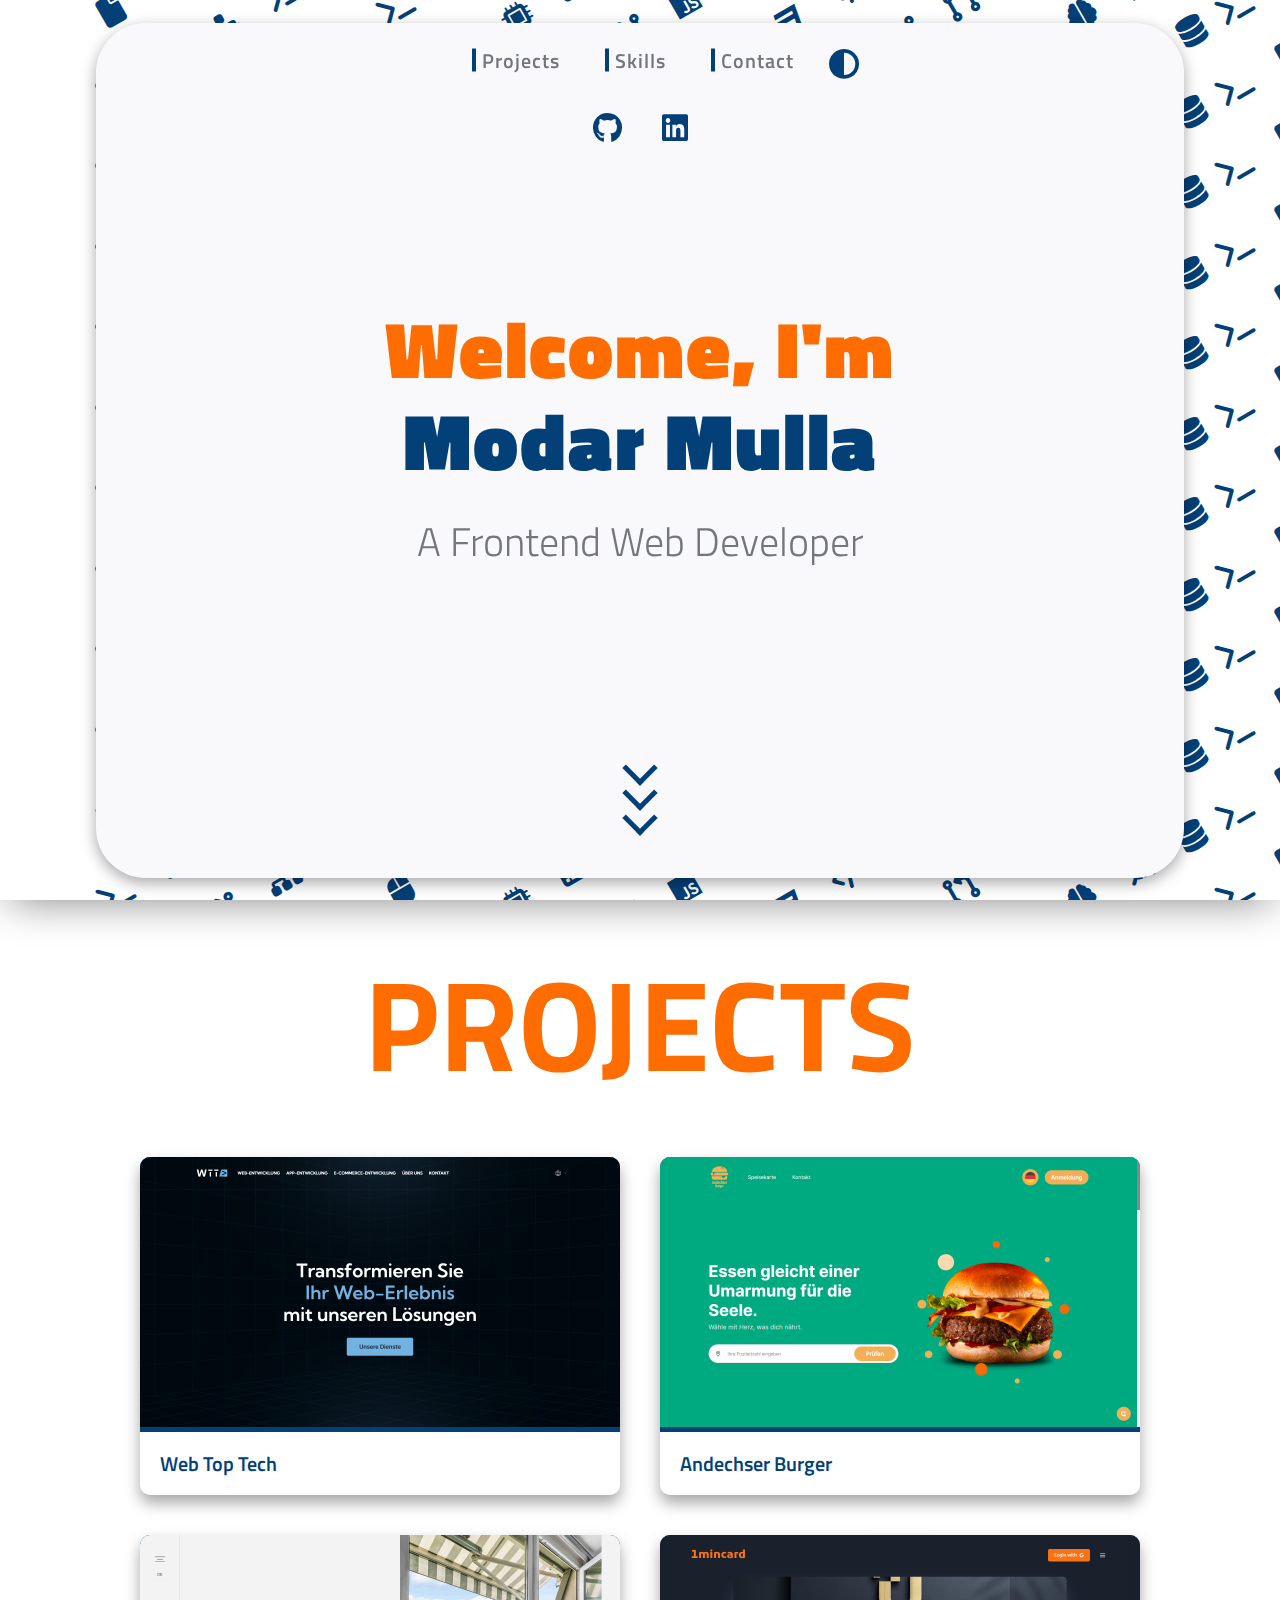
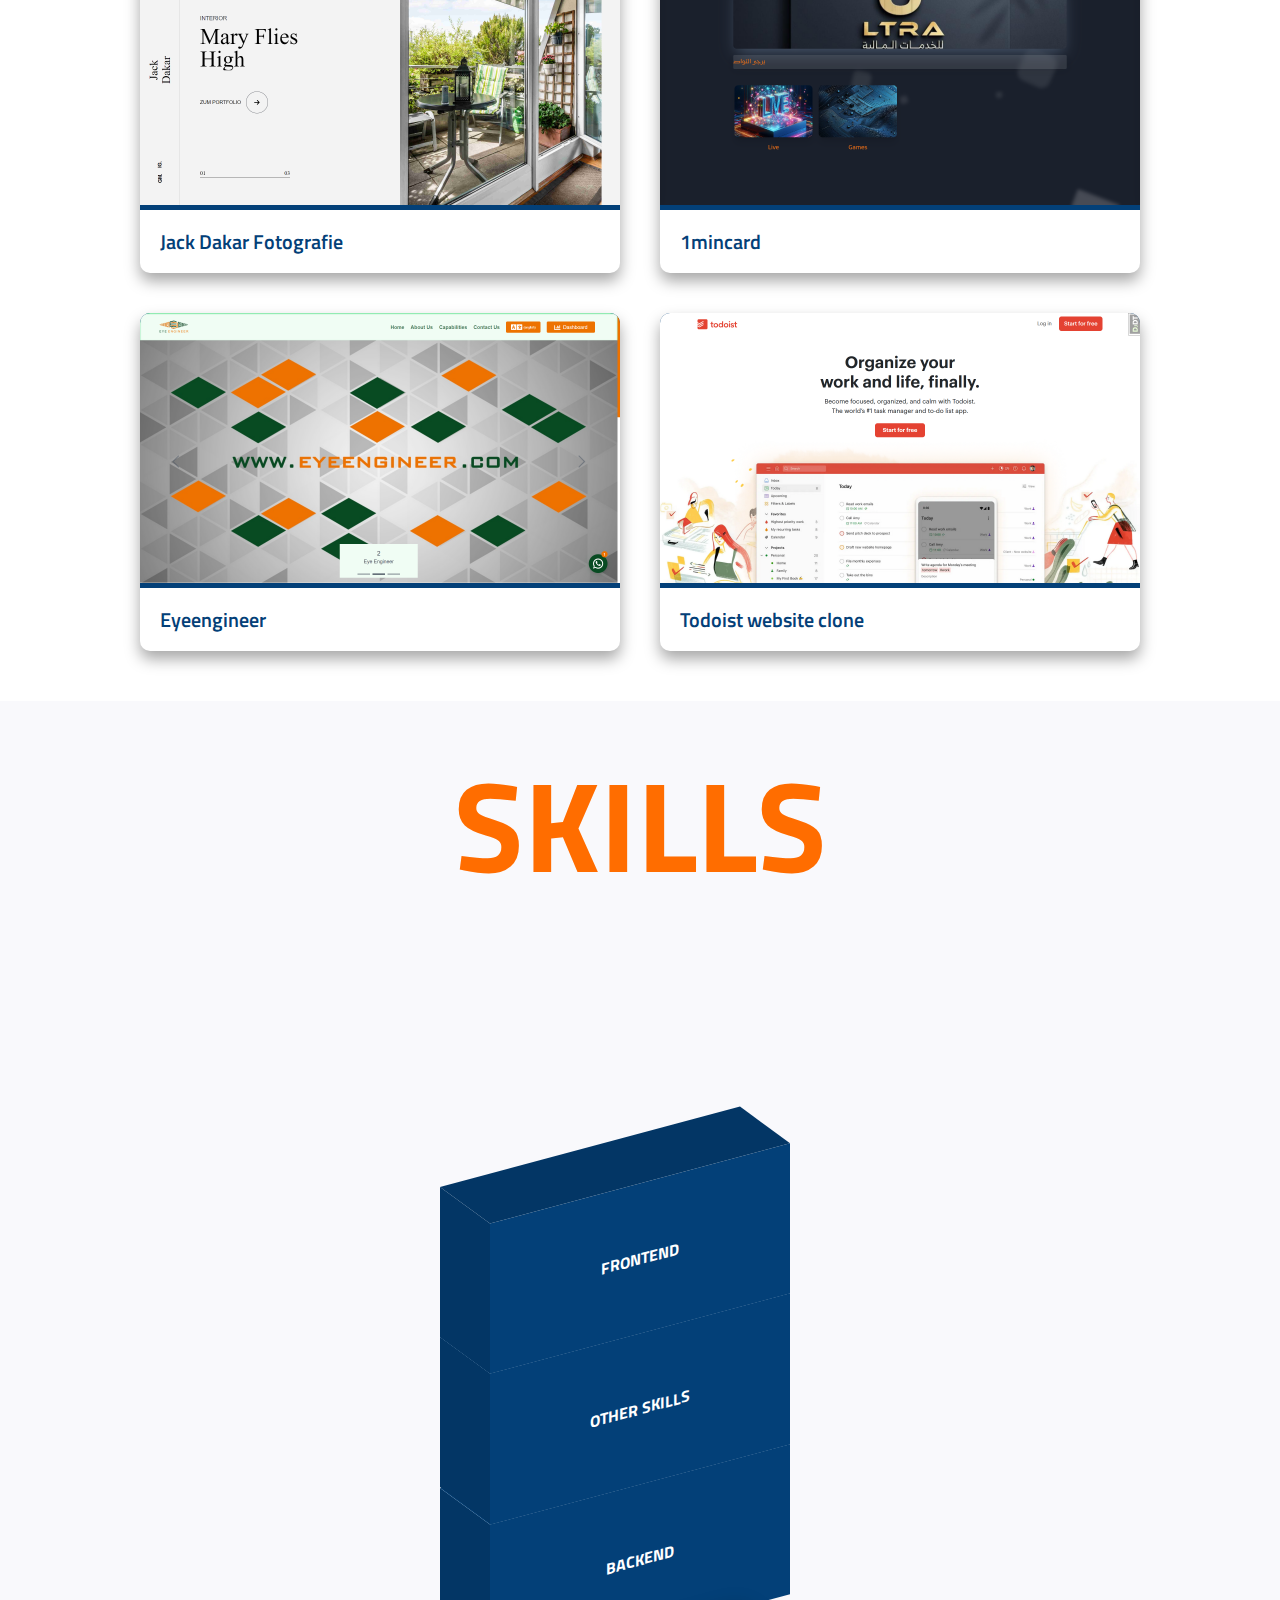
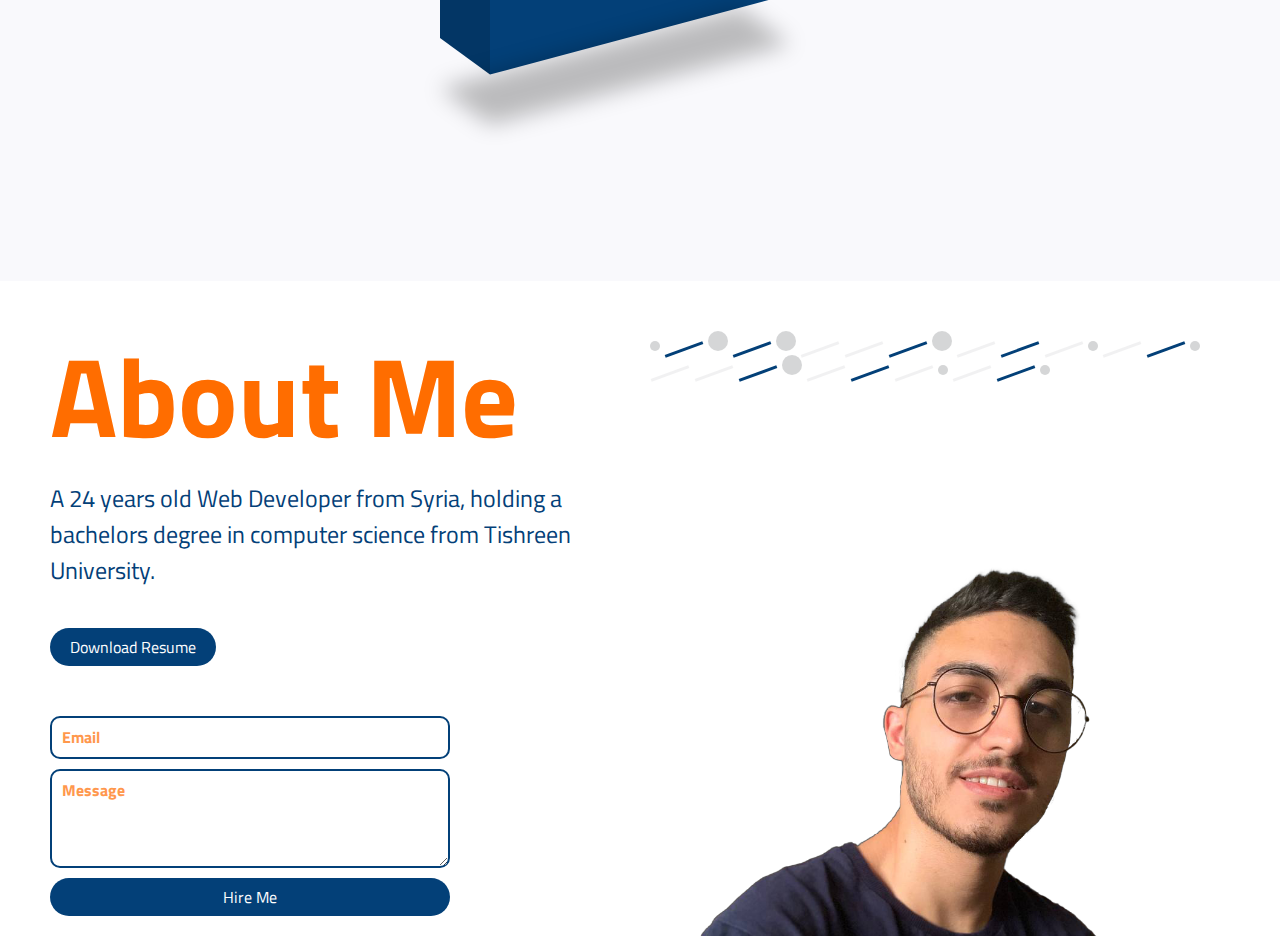
<file: index.html>
<!DOCTYPE html>
<html lang="en">

<head>
  <meta charset="UTF-8" />
  <meta http-equiv="X-UA-Compatible" content="IE=edge" />
  <meta name="viewport" content="width=device-width, initial-scale=1.0" />
  <link rel="stylesheet" href="css/main.css" />
  <link rel="stylesheet" href="css/all.css" />
  <link rel="stylesheet" href="css/Normalize.css" />
  <!-- Google Font -->
  <link rel="preconnect" href="https://fonts.googleapis.com" />
  <link rel="preconnect" href="https://fonts.gstatic.com" crossorigin />
  <link href="https://fonts.googleapis.com/css2?family=Titillium+Web:wght@200;300;400;600;700;900&display=swap"
    rel="stylesheet" />
  <title>Modar Mulla</title>
</head>

<body>
  <div class="back-to-home" title="back-to-home">
    <i class="fa-solid fa-angle-up"></i>
  </div>
  <!-- Landing -->
  <main class="landing">
    <div class="background">
      <div class="line">
        <div class="icons-container">
          <i class="fa-solid fa-terminal"></i>
          <i class="fa-solid fa-file"></i>
          <i class="fa-solid fa-code-compare"></i>
          <i class="fa-solid fa-sitemap"></i>
          <i class="fa-solid fa-computer"></i>
          <i class="fa-solid fa-computer-mouse"></i>
          <i class="fa-solid fa-robot"></i>
          <i class="fa-solid fa-microchip"></i>
          <i class="fa-solid fa-keyboard"></i>
          <i class="fa-solid fa-code-branch"></i>
          <i class="fa-brands fa-js"></i>
          <i class="fa-solid fa-file-code"></i>
          <i class="fa-brands fa-css3"></i>
          <i class="fa-solid fa-code"></i>
          <i class="fa-solid fa-code-branch"></i>
          <i class="fa-solid fa-code-pull-request"></i>
          <i class="fa-solid fa-mug-saucer"></i>
          <i class="fa-solid fa-brain"></i>
          <i class="fa-solid fa-bug"></i>
          <i class="fa-solid fa-database"></i>
        </div>
        <div class="container">
          <i class="fa-solid fa-terminal"></i>
          <i class="fa-solid fa-file"></i>
          <i class="fa-solid fa-code-compare"></i>
          <i class="fa-solid fa-sitemap"></i>
          <i class="fa-solid fa-computer"></i>
          <i class="fa-solid fa-computer-mouse"></i>
          <i class="fa-solid fa-robot"></i>
          <i class="fa-solid fa-microchip"></i>
          <i class="fa-solid fa-keyboard"></i>
          <i class="fa-solid fa-code-branch"></i>
          <i class="fa-brands fa-js"></i>
          <i class="fa-solid fa-file-code"></i>
          <i class="fa-brands fa-css3"></i>
          <i class="fa-solid fa-code"></i>
          <i class="fa-solid fa-code-branch"></i>
          <i class="fa-solid fa-code-pull-request"></i>
          <i class="fa-solid fa-mug-saucer"></i>
          <i class="fa-solid fa-brain"></i>
          <i class="fa-solid fa-bug"></i>
          <i class="fa-solid fa-database"></i>
        </div>
      </div>
      <div class="line">
        <div class="icons-container">
          <i class="fa-solid fa-terminal"></i>
          <i class="fa-solid fa-file"></i>
          <i class="fa-solid fa-code-compare"></i>
          <i class="fa-solid fa-sitemap"></i>
          <i class="fa-solid fa-computer"></i>
          <i class="fa-solid fa-computer-mouse"></i>
          <i class="fa-solid fa-robot"></i>
          <i class="fa-solid fa-microchip"></i>
          <i class="fa-solid fa-keyboard"></i>
          <i class="fa-solid fa-code-branch"></i>
          <i class="fa-brands fa-js"></i>
          <i class="fa-solid fa-file-code"></i>
          <i class="fa-brands fa-css3"></i>
          <i class="fa-solid fa-code"></i>
          <i class="fa-solid fa-code-branch"></i>
          <i class="fa-solid fa-code-pull-request"></i>
          <i class="fa-solid fa-mug-saucer"></i>
          <i class="fa-solid fa-brain"></i>
          <i class="fa-solid fa-bug"></i>
          <i class="fa-solid fa-database"></i>
        </div>
        <div class="icons-container">
          <i class="fa-solid fa-terminal"></i>
          <i class="fa-solid fa-file"></i>
          <i class="fa-solid fa-code-compare"></i>
          <i class="fa-solid fa-sitemap"></i>
          <i class="fa-solid fa-computer"></i>
          <i class="fa-solid fa-computer-mouse"></i>
          <i class="fa-solid fa-robot"></i>
          <i class="fa-solid fa-microchip"></i>
          <i class="fa-solid fa-keyboard"></i>
          <i class="fa-solid fa-code-branch"></i>
          <i class="fa-brands fa-js"></i>
          <i class="fa-solid fa-file-code"></i>
          <i class="fa-brands fa-css3"></i>
          <i class="fa-solid fa-code"></i>
          <i class="fa-solid fa-code-branch"></i>
          <i class="fa-solid fa-code-pull-request"></i>
          <i class="fa-solid fa-mug-saucer"></i>
          <i class="fa-solid fa-brain"></i>
          <i class="fa-solid fa-bug"></i>
          <i class="fa-solid fa-database"></i>
        </div>
      </div>
      <div class="line">
        <div class="icons-container">
          <i class="fa-solid fa-file"></i>
          <i class="fa-solid fa-terminal"></i>
          <i class="fa-solid fa-code-compare"></i>
          <i class="fa-solid fa-sitemap"></i>
          <i class="fa-solid fa-computer"></i>
          <i class="fa-solid fa-computer-mouse"></i>
          <i class="fa-solid fa-robot"></i>
          <i class="fa-solid fa-microchip"></i>
          <i class="fa-solid fa-keyboard"></i>
          <i class="fa-solid fa-code-branch"></i>
          <i class="fa-brands fa-js"></i>
          <i class="fa-solid fa-file-code"></i>
          <i class="fa-brands fa-css3"></i>
          <i class="fa-solid fa-code"></i>
          <i class="fa-solid fa-code-branch"></i>
          <i class="fa-solid fa-code-pull-request"></i>
          <i class="fa-solid fa-mug-saucer"></i>
          <i class="fa-solid fa-brain"></i>
          <i class="fa-solid fa-bug"></i>
          <i class="fa-solid fa-database"></i>
        </div>
        <div class="icons-container">
          <i class="fa-solid fa-terminal"></i>
          <i class="fa-solid fa-file"></i>
          <i class="fa-solid fa-code-compare"></i>
          <i class="fa-solid fa-sitemap"></i>
          <i class="fa-solid fa-computer"></i>
          <i class="fa-solid fa-computer-mouse"></i>
          <i class="fa-solid fa-robot"></i>
          <i class="fa-solid fa-microchip"></i>
          <i class="fa-solid fa-keyboard"></i>
          <i class="fa-solid fa-code-branch"></i>
          <i class="fa-brands fa-js"></i>
          <i class="fa-solid fa-file-code"></i>
          <i class="fa-brands fa-css3"></i>
          <i class="fa-solid fa-code"></i>
          <i class="fa-solid fa-code-branch"></i>
          <i class="fa-solid fa-code-pull-request"></i>
          <i class="fa-solid fa-mug-saucer"></i>
          <i class="fa-solid fa-brain"></i>
          <i class="fa-solid fa-bug"></i>
          <i class="fa-solid fa-database"></i>
        </div>
      </div>
      <div class="line">
        <div class="icons-container">
          <i class="fa-solid fa-file"></i>
          <i class="fa-solid fa-code-compare"></i>
          <i class="fa-solid fa-sitemap"></i>
          <i class="fa-solid fa-terminal"></i>
          <i class="fa-solid fa-computer"></i>
          <i class="fa-solid fa-computer-mouse"></i>
          <i class="fa-solid fa-robot"></i>
          <i class="fa-solid fa-microchip"></i>
          <i class="fa-solid fa-keyboard"></i>
          <i class="fa-solid fa-code-branch"></i>
          <i class="fa-brands fa-js"></i>
          <i class="fa-solid fa-file-code"></i>
          <i class="fa-brands fa-css3"></i>
          <i class="fa-solid fa-code"></i>
          <i class="fa-solid fa-code-branch"></i>
          <i class="fa-solid fa-code-pull-request"></i>
          <i class="fa-solid fa-mug-saucer"></i>
          <i class="fa-solid fa-brain"></i>
          <i class="fa-solid fa-bug"></i>
          <i class="fa-solid fa-database"></i>
        </div>
        <div class="icons-container">
          <i class="fa-solid fa-terminal"></i>
          <i class="fa-solid fa-file"></i>
          <i class="fa-solid fa-code-compare"></i>
          <i class="fa-solid fa-sitemap"></i>
          <i class="fa-solid fa-computer"></i>
          <i class="fa-solid fa-computer-mouse"></i>
          <i class="fa-solid fa-robot"></i>
          <i class="fa-solid fa-microchip"></i>
          <i class="fa-solid fa-keyboard"></i>
          <i class="fa-solid fa-code-branch"></i>
          <i class="fa-brands fa-js"></i>
          <i class="fa-solid fa-file-code"></i>
          <i class="fa-brands fa-css3"></i>
          <i class="fa-solid fa-code"></i>
          <i class="fa-solid fa-code-branch"></i>
          <i class="fa-solid fa-code-pull-request"></i>
          <i class="fa-solid fa-mug-saucer"></i>
          <i class="fa-solid fa-brain"></i>
          <i class="fa-solid fa-bug"></i>
          <i class="fa-solid fa-database"></i>
        </div>
      </div>
      <div class="line">
        <div class="icons-container">
          <i class="fa-solid fa-file"></i>
          <i class="fa-solid fa-code-compare"></i>
          <i class="fa-solid fa-sitemap"></i>
          <i class="fa-solid fa-computer"></i>
          <i class="fa-solid fa-computer-mouse"></i>
          <i class="fa-solid fa-terminal"></i>
          <i class="fa-solid fa-robot"></i>
          <i class="fa-solid fa-microchip"></i>
          <i class="fa-solid fa-keyboard"></i>
          <i class="fa-solid fa-code-branch"></i>
          <i class="fa-brands fa-js"></i>
          <i class="fa-solid fa-file-code"></i>
          <i class="fa-brands fa-css3"></i>
          <i class="fa-solid fa-code"></i>
          <i class="fa-solid fa-code-branch"></i>
          <i class="fa-solid fa-code-pull-request"></i>
          <i class="fa-solid fa-mug-saucer"></i>
          <i class="fa-solid fa-brain"></i>
          <i class="fa-solid fa-bug"></i>
          <i class="fa-solid fa-database"></i>
        </div>
        <div class="icons-container">
          <i class="fa-solid fa-terminal"></i>
          <i class="fa-solid fa-file"></i>
          <i class="fa-solid fa-code-compare"></i>
          <i class="fa-solid fa-sitemap"></i>
          <i class="fa-solid fa-computer"></i>
          <i class="fa-solid fa-computer-mouse"></i>
          <i class="fa-solid fa-robot"></i>
          <i class="fa-solid fa-microchip"></i>
          <i class="fa-solid fa-keyboard"></i>
          <i class="fa-solid fa-code-branch"></i>
          <i class="fa-brands fa-js"></i>
          <i class="fa-solid fa-file-code"></i>
          <i class="fa-brands fa-css3"></i>
          <i class="fa-solid fa-code"></i>
          <i class="fa-solid fa-code-branch"></i>
          <i class="fa-solid fa-code-pull-request"></i>
          <i class="fa-solid fa-mug-saucer"></i>
          <i class="fa-solid fa-brain"></i>
          <i class="fa-solid fa-bug"></i>
          <i class="fa-solid fa-database"></i>
        </div>
      </div>
      <div class="line">
        <div class="icons-container">
          <i class="fa-solid fa-file"></i>
          <i class="fa-solid fa-code-compare"></i>
          <i class="fa-solid fa-sitemap"></i>
          <i class="fa-solid fa-computer"></i>
          <i class="fa-solid fa-computer-mouse"></i>
          <i class="fa-solid fa-robot"></i>
          <i class="fa-solid fa-terminal"></i>
          <i class="fa-solid fa-microchip"></i>
          <i class="fa-solid fa-keyboard"></i>
          <i class="fa-solid fa-code-branch"></i>
          <i class="fa-brands fa-js"></i>
          <i class="fa-solid fa-file-code"></i>
          <i class="fa-brands fa-css3"></i>
          <i class="fa-solid fa-code"></i>
          <i class="fa-solid fa-code-branch"></i>
          <i class="fa-solid fa-code-pull-request"></i>
          <i class="fa-solid fa-mug-saucer"></i>
          <i class="fa-solid fa-brain"></i>
          <i class="fa-solid fa-bug"></i>
          <i class="fa-solid fa-database"></i>
        </div>
        <div class="icons-container">
          <i class="fa-solid fa-terminal"></i>
          <i class="fa-solid fa-file"></i>
          <i class="fa-solid fa-code-compare"></i>
          <i class="fa-solid fa-sitemap"></i>
          <i class="fa-solid fa-computer"></i>
          <i class="fa-solid fa-computer-mouse"></i>
          <i class="fa-solid fa-robot"></i>
          <i class="fa-solid fa-microchip"></i>
          <i class="fa-solid fa-keyboard"></i>
          <i class="fa-solid fa-code-branch"></i>
          <i class="fa-brands fa-js"></i>
          <i class="fa-solid fa-file-code"></i>
          <i class="fa-brands fa-css3"></i>
          <i class="fa-solid fa-code"></i>
          <i class="fa-solid fa-code-branch"></i>
          <i class="fa-solid fa-code-pull-request"></i>
          <i class="fa-solid fa-mug-saucer"></i>
          <i class="fa-solid fa-brain"></i>
          <i class="fa-solid fa-bug"></i>
          <i class="fa-solid fa-database"></i>
        </div>
      </div>
      <div class="line">
        <div class="icons-container">
          <i class="fa-solid fa-file"></i>
          <i class="fa-solid fa-code-compare"></i>
          <i class="fa-solid fa-sitemap"></i>
          <i class="fa-solid fa-computer"></i>
          <i class="fa-solid fa-computer-mouse"></i>
          <i class="fa-solid fa-robot"></i>
          <i class="fa-solid fa-microchip"></i>
          <i class="fa-solid fa-terminal"></i>
          <i class="fa-solid fa-keyboard"></i>
          <i class="fa-solid fa-code-branch"></i>
          <i class="fa-brands fa-js"></i>
          <i class="fa-solid fa-file-code"></i>
          <i class="fa-brands fa-css3"></i>
          <i class="fa-solid fa-code"></i>
          <i class="fa-solid fa-code-branch"></i>
          <i class="fa-solid fa-code-pull-request"></i>
          <i class="fa-solid fa-mug-saucer"></i>
          <i class="fa-solid fa-brain"></i>
          <i class="fa-solid fa-bug"></i>
          <i class="fa-solid fa-database"></i>
        </div>
        <div class="icons-container">
          <i class="fa-solid fa-terminal"></i>
          <i class="fa-solid fa-file"></i>
          <i class="fa-solid fa-code-compare"></i>
          <i class="fa-solid fa-sitemap"></i>
          <i class="fa-solid fa-computer"></i>
          <i class="fa-solid fa-computer-mouse"></i>
          <i class="fa-solid fa-robot"></i>
          <i class="fa-solid fa-microchip"></i>
          <i class="fa-solid fa-keyboard"></i>
          <i class="fa-solid fa-code-branch"></i>
          <i class="fa-brands fa-js"></i>
          <i class="fa-solid fa-file-code"></i>
          <i class="fa-brands fa-css3"></i>
          <i class="fa-solid fa-code"></i>
          <i class="fa-solid fa-code-branch"></i>
          <i class="fa-solid fa-code-pull-request"></i>
          <i class="fa-solid fa-mug-saucer"></i>
          <i class="fa-solid fa-brain"></i>
          <i class="fa-solid fa-bug"></i>
          <i class="fa-solid fa-database"></i>
        </div>
      </div>
      <div class="line">
        <div class="icons-container">
          <i class="fa-solid fa-file"></i>
          <i class="fa-solid fa-code-compare"></i>
          <i class="fa-solid fa-sitemap"></i>
          <i class="fa-solid fa-computer"></i>
          <i class="fa-solid fa-computer-mouse"></i>
          <i class="fa-solid fa-robot"></i>
          <i class="fa-solid fa-microchip"></i>
          <i class="fa-solid fa-keyboard"></i>
          <i class="fa-solid fa-terminal"></i>
          <i class="fa-solid fa-code-branch"></i>
          <i class="fa-brands fa-js"></i>
          <i class="fa-solid fa-file-code"></i>
          <i class="fa-brands fa-css3"></i>
          <i class="fa-solid fa-code"></i>
          <i class="fa-solid fa-code-branch"></i>
          <i class="fa-solid fa-code-pull-request"></i>
          <i class="fa-solid fa-mug-saucer"></i>
          <i class="fa-solid fa-brain"></i>
          <i class="fa-solid fa-bug"></i>
          <i class="fa-solid fa-database"></i>
        </div>
        <div class="icons-container">
          <i class="fa-solid fa-terminal"></i>
          <i class="fa-solid fa-file"></i>
          <i class="fa-solid fa-code-compare"></i>
          <i class="fa-solid fa-sitemap"></i>
          <i class="fa-solid fa-computer"></i>
          <i class="fa-solid fa-computer-mouse"></i>
          <i class="fa-solid fa-robot"></i>
          <i class="fa-solid fa-microchip"></i>
          <i class="fa-solid fa-keyboard"></i>
          <i class="fa-solid fa-code-branch"></i>
          <i class="fa-brands fa-js"></i>
          <i class="fa-solid fa-file-code"></i>
          <i class="fa-brands fa-css3"></i>
          <i class="fa-solid fa-code"></i>
          <i class="fa-solid fa-code-branch"></i>
          <i class="fa-solid fa-code-pull-request"></i>
          <i class="fa-solid fa-mug-saucer"></i>
          <i class="fa-solid fa-brain"></i>
          <i class="fa-solid fa-bug"></i>
          <i class="fa-solid fa-database"></i>
        </div>
      </div>
      <div class="line">
        <div class="icons-container">
          <i class="fa-solid fa-file"></i>
          <i class="fa-solid fa-code-compare"></i>
          <i class="fa-solid fa-sitemap"></i>
          <i class="fa-solid fa-computer"></i>
          <i class="fa-solid fa-computer-mouse"></i>
          <i class="fa-solid fa-robot"></i>
          <i class="fa-solid fa-microchip"></i>
          <i class="fa-solid fa-keyboard"></i>
          <i class="fa-solid fa-code-branch"></i>
          <i class="fa-solid fa-terminal"></i>
          <i class="fa-brands fa-js"></i>
          <i class="fa-solid fa-file-code"></i>
          <i class="fa-brands fa-css3"></i>
          <i class="fa-solid fa-code"></i>
          <i class="fa-solid fa-code-branch"></i>
          <i class="fa-solid fa-code-pull-request"></i>
          <i class="fa-solid fa-mug-saucer"></i>
          <i class="fa-solid fa-brain"></i>
          <i class="fa-solid fa-bug"></i>
          <i class="fa-solid fa-database"></i>
        </div>
        <div class="icons-container">
          <i class="fa-solid fa-terminal"></i>
          <i class="fa-solid fa-file"></i>
          <i class="fa-solid fa-code-compare"></i>
          <i class="fa-solid fa-sitemap"></i>
          <i class="fa-solid fa-computer"></i>
          <i class="fa-solid fa-computer-mouse"></i>
          <i class="fa-solid fa-robot"></i>
          <i class="fa-solid fa-microchip"></i>
          <i class="fa-solid fa-keyboard"></i>
          <i class="fa-solid fa-code-branch"></i>
          <i class="fa-brands fa-js"></i>
          <i class="fa-solid fa-file-code"></i>
          <i class="fa-brands fa-css3"></i>
          <i class="fa-solid fa-code"></i>
          <i class="fa-solid fa-code-branch"></i>
          <i class="fa-solid fa-code-pull-request"></i>
          <i class="fa-solid fa-mug-saucer"></i>
          <i class="fa-solid fa-brain"></i>
          <i class="fa-solid fa-bug"></i>
          <i class="fa-solid fa-database"></i>
        </div>
      </div>
      <div class="line">
        <div class="icons-container">
          <i class="fa-solid fa-file"></i>
          <i class="fa-solid fa-code-compare"></i>
          <i class="fa-solid fa-sitemap"></i>
          <i class="fa-solid fa-computer"></i>
          <i class="fa-solid fa-computer-mouse"></i>
          <i class="fa-solid fa-robot"></i>
          <i class="fa-solid fa-microchip"></i>
          <i class="fa-solid fa-keyboard"></i>
          <i class="fa-solid fa-code-branch"></i>

          <i class="fa-brands fa-js"></i>
          <i class="fa-solid fa-terminal"></i>
          <i class="fa-solid fa-file-code"></i>
          <i class="fa-brands fa-css3"></i>
          <i class="fa-solid fa-code"></i>
          <i class="fa-solid fa-code-branch"></i>
          <i class="fa-solid fa-code-pull-request"></i>
          <i class="fa-solid fa-mug-saucer"></i>
          <i class="fa-solid fa-brain"></i>
          <i class="fa-solid fa-bug"></i>
          <i class="fa-solid fa-database"></i>
        </div>
        <div class="icons-container">
          <i class="fa-solid fa-terminal"></i>
          <i class="fa-solid fa-file"></i>
          <i class="fa-solid fa-code-compare"></i>
          <i class="fa-solid fa-sitemap"></i>
          <i class="fa-solid fa-computer"></i>
          <i class="fa-solid fa-computer-mouse"></i>
          <i class="fa-solid fa-robot"></i>
          <i class="fa-solid fa-microchip"></i>
          <i class="fa-solid fa-keyboard"></i>
          <i class="fa-solid fa-code-branch"></i>
          <i class="fa-brands fa-js"></i>
          <i class="fa-solid fa-file-code"></i>
          <i class="fa-brands fa-css3"></i>
          <i class="fa-solid fa-code"></i>
          <i class="fa-solid fa-code-branch"></i>
          <i class="fa-solid fa-code-pull-request"></i>
          <i class="fa-solid fa-mug-saucer"></i>
          <i class="fa-solid fa-brain"></i>
          <i class="fa-solid fa-bug"></i>
          <i class="fa-solid fa-database"></i>
        </div>
      </div>
      <div class="line">
        <div class="icons-container">
          <i class="fa-solid fa-file"></i>
          <i class="fa-solid fa-code-compare"></i>
          <i class="fa-solid fa-sitemap"></i>
          <i class="fa-solid fa-computer"></i>
          <i class="fa-solid fa-computer-mouse"></i>
          <i class="fa-solid fa-robot"></i>
          <i class="fa-solid fa-microchip"></i>
          <i class="fa-solid fa-keyboard"></i>
          <i class="fa-solid fa-code-branch"></i>
          <i class="fa-brands fa-js"></i>
          <i class="fa-solid fa-file-code"></i>
          <i class="fa-solid fa-terminal"></i>
          <i class="fa-brands fa-css3"></i>
          <i class="fa-solid fa-code"></i>
          <i class="fa-solid fa-code-branch"></i>
          <i class="fa-solid fa-code-pull-request"></i>
          <i class="fa-solid fa-mug-saucer"></i>
          <i class="fa-solid fa-brain"></i>
          <i class="fa-solid fa-bug"></i>
          <i class="fa-solid fa-database"></i>
        </div>
        <div class="icons-container">
          <i class="fa-solid fa-terminal"></i>
          <i class="fa-solid fa-file"></i>
          <i class="fa-solid fa-code-compare"></i>
          <i class="fa-solid fa-sitemap"></i>
          <i class="fa-solid fa-computer"></i>
          <i class="fa-solid fa-computer-mouse"></i>
          <i class="fa-solid fa-robot"></i>
          <i class="fa-solid fa-microchip"></i>
          <i class="fa-solid fa-keyboard"></i>
          <i class="fa-solid fa-code-branch"></i>
          <i class="fa-brands fa-js"></i>
          <i class="fa-solid fa-file-code"></i>
          <i class="fa-brands fa-css3"></i>
          <i class="fa-solid fa-code"></i>
          <i class="fa-solid fa-code-branch"></i>
          <i class="fa-solid fa-code-pull-request"></i>
          <i class="fa-solid fa-mug-saucer"></i>
          <i class="fa-solid fa-brain"></i>
          <i class="fa-solid fa-bug"></i>
          <i class="fa-solid fa-database"></i>
        </div>
      </div>
      <div class="line">
        <div class="icons-container">
          <i class="fa-solid fa-file"></i>
          <i class="fa-solid fa-code-compare"></i>
          <i class="fa-solid fa-sitemap"></i>
          <i class="fa-solid fa-computer"></i>
          <i class="fa-solid fa-computer-mouse"></i>
          <i class="fa-solid fa-robot"></i>
          <i class="fa-solid fa-microchip"></i>
          <i class="fa-solid fa-keyboard"></i>
          <i class="fa-solid fa-code-branch"></i>
          <i class="fa-brands fa-js"></i>
          <i class="fa-solid fa-file-code"></i>
          <i class="fa-brands fa-css3"></i>
          <i class="fa-solid fa-code"></i>
          <i class="fa-solid fa-terminal"></i>
          <i class="fa-solid fa-code-branch"></i>
          <i class="fa-solid fa-code-pull-request"></i>
          <i class="fa-solid fa-mug-saucer"></i>
          <i class="fa-solid fa-brain"></i>
          <i class="fa-solid fa-bug"></i>
          <i class="fa-solid fa-database"></i>
        </div>
        <div class="icons-container">
          <i class="fa-solid fa-terminal"></i>
          <i class="fa-solid fa-file"></i>
          <i class="fa-solid fa-code-compare"></i>
          <i class="fa-solid fa-sitemap"></i>
          <i class="fa-solid fa-computer"></i>
          <i class="fa-solid fa-computer-mouse"></i>
          <i class="fa-solid fa-robot"></i>
          <i class="fa-solid fa-microchip"></i>
          <i class="fa-solid fa-keyboard"></i>
          <i class="fa-solid fa-code-branch"></i>
          <i class="fa-brands fa-js"></i>
          <i class="fa-solid fa-file-code"></i>
          <i class="fa-brands fa-css3"></i>
          <i class="fa-solid fa-code"></i>
          <i class="fa-solid fa-code-branch"></i>
          <i class="fa-solid fa-code-pull-request"></i>
          <i class="fa-solid fa-mug-saucer"></i>
          <i class="fa-solid fa-brain"></i>
          <i class="fa-solid fa-bug"></i>
          <i class="fa-solid fa-database"></i>
        </div>
      </div>
      <div class="line">
        <div class="icons-container">
          <i class="fa-solid fa-terminal"></i>
          <i class="fa-solid fa-file"></i>
          <i class="fa-solid fa-code-compare"></i>
          <i class="fa-solid fa-sitemap"></i>
          <i class="fa-solid fa-computer"></i>
          <i class="fa-solid fa-computer-mouse"></i>
          <i class="fa-solid fa-robot"></i>
          <i class="fa-solid fa-microchip"></i>
          <i class="fa-solid fa-keyboard"></i>
          <i class="fa-solid fa-code-branch"></i>
          <i class="fa-brands fa-js"></i>
          <i class="fa-solid fa-file-code"></i>
          <i class="fa-brands fa-css3"></i>
          <i class="fa-solid fa-code"></i>
          <i class="fa-solid fa-code-branch"></i>
          <i class="fa-solid fa-code-pull-request"></i>
          <i class="fa-solid fa-mug-saucer"></i>
          <i class="fa-solid fa-brain"></i>
          <i class="fa-solid fa-bug"></i>
          <i class="fa-solid fa-database"></i>
        </div>
        <div class="icons-container">
          <i class="fa-solid fa-terminal"></i>
          <i class="fa-solid fa-file"></i>
          <i class="fa-solid fa-code-compare"></i>
          <i class="fa-solid fa-sitemap"></i>
          <i class="fa-solid fa-computer"></i>
          <i class="fa-solid fa-computer-mouse"></i>
          <i class="fa-solid fa-robot"></i>
          <i class="fa-solid fa-microchip"></i>
          <i class="fa-solid fa-keyboard"></i>
          <i class="fa-solid fa-code-branch"></i>
          <i class="fa-brands fa-js"></i>
          <i class="fa-solid fa-file-code"></i>
          <i class="fa-brands fa-css3"></i>
          <i class="fa-solid fa-code"></i>
          <i class="fa-solid fa-code-branch"></i>
          <i class="fa-solid fa-code-pull-request"></i>
          <i class="fa-solid fa-mug-saucer"></i>
          <i class="fa-solid fa-brain"></i>
          <i class="fa-solid fa-bug"></i>
          <i class="fa-solid fa-database"></i>
        </div>
      </div>
      <div class="line">
        <div class="icons-container">
          <i class="fa-solid fa-terminal"></i>
          <i class="fa-solid fa-file"></i>
          <i class="fa-solid fa-code-compare"></i>
          <i class="fa-solid fa-sitemap"></i>
          <i class="fa-solid fa-computer"></i>
          <i class="fa-solid fa-computer-mouse"></i>
          <i class="fa-solid fa-robot"></i>
          <i class="fa-solid fa-microchip"></i>
          <i class="fa-solid fa-keyboard"></i>
          <i class="fa-solid fa-code-branch"></i>
          <i class="fa-brands fa-js"></i>
          <i class="fa-solid fa-file-code"></i>
          <i class="fa-brands fa-css3"></i>
          <i class="fa-solid fa-code"></i>
          <i class="fa-solid fa-code-branch"></i>
          <i class="fa-solid fa-code-pull-request"></i>
          <i class="fa-solid fa-mug-saucer"></i>
          <i class="fa-solid fa-brain"></i>
          <i class="fa-solid fa-bug"></i>
          <i class="fa-solid fa-database"></i>
        </div>
        <div class="icons-container">
          <i class="fa-solid fa-terminal"></i>
          <i class="fa-solid fa-file"></i>
          <i class="fa-solid fa-code-compare"></i>
          <i class="fa-solid fa-sitemap"></i>
          <i class="fa-solid fa-computer"></i>
          <i class="fa-solid fa-computer-mouse"></i>
          <i class="fa-solid fa-robot"></i>
          <i class="fa-solid fa-microchip"></i>
          <i class="fa-solid fa-keyboard"></i>
          <i class="fa-solid fa-code-branch"></i>
          <i class="fa-brands fa-js"></i>
          <i class="fa-solid fa-file-code"></i>
          <i class="fa-brands fa-css3"></i>
          <i class="fa-solid fa-code"></i>
          <i class="fa-solid fa-code-branch"></i>
          <i class="fa-solid fa-code-pull-request"></i>
          <i class="fa-solid fa-mug-saucer"></i>
          <i class="fa-solid fa-brain"></i>
          <i class="fa-solid fa-bug"></i>
          <i class="fa-solid fa-database"></i>
        </div>
      </div>
      <div class="line">
        <div class="icons-container">
          <i class="fa-solid fa-terminal"></i>
          <i class="fa-solid fa-file"></i>
          <i class="fa-solid fa-code-compare"></i>
          <i class="fa-solid fa-sitemap"></i>
          <i class="fa-solid fa-computer"></i>
          <i class="fa-solid fa-computer-mouse"></i>
          <i class="fa-solid fa-robot"></i>
          <i class="fa-solid fa-microchip"></i>
          <i class="fa-solid fa-keyboard"></i>
          <i class="fa-solid fa-code-branch"></i>
          <i class="fa-brands fa-js"></i>
          <i class="fa-solid fa-file-code"></i>
          <i class="fa-brands fa-css3"></i>
          <i class="fa-solid fa-code"></i>
          <i class="fa-solid fa-code-branch"></i>
          <i class="fa-solid fa-code-pull-request"></i>
          <i class="fa-solid fa-mug-saucer"></i>
          <i class="fa-solid fa-brain"></i>
          <i class="fa-solid fa-bug"></i>
          <i class="fa-solid fa-database"></i>
        </div>
        <div class="icons-container">
          <i class="fa-solid fa-terminal"></i>
          <i class="fa-solid fa-file"></i>
          <i class="fa-solid fa-code-compare"></i>
          <i class="fa-solid fa-sitemap"></i>
          <i class="fa-solid fa-computer"></i>
          <i class="fa-solid fa-computer-mouse"></i>
          <i class="fa-solid fa-robot"></i>
          <i class="fa-solid fa-microchip"></i>
          <i class="fa-solid fa-keyboard"></i>
          <i class="fa-solid fa-code-branch"></i>
          <i class="fa-brands fa-js"></i>
          <i class="fa-solid fa-file-code"></i>
          <i class="fa-brands fa-css3"></i>
          <i class="fa-solid fa-code"></i>
          <i class="fa-solid fa-code-branch"></i>
          <i class="fa-solid fa-code-pull-request"></i>
          <i class="fa-solid fa-mug-saucer"></i>
          <i class="fa-solid fa-brain"></i>
          <i class="fa-solid fa-bug"></i>
          <i class="fa-solid fa-database"></i>
        </div>
      </div>
      <div class="line">
        <div class="icons-container">
          <i class="fa-solid fa-terminal"></i>
          <i class="fa-solid fa-file"></i>
          <i class="fa-solid fa-code-compare"></i>
          <i class="fa-solid fa-sitemap"></i>
          <i class="fa-solid fa-computer"></i>
          <i class="fa-solid fa-computer-mouse"></i>
          <i class="fa-solid fa-robot"></i>
          <i class="fa-solid fa-microchip"></i>
          <i class="fa-solid fa-keyboard"></i>
          <i class="fa-solid fa-code-branch"></i>
          <i class="fa-brands fa-js"></i>
          <i class="fa-solid fa-file-code"></i>
          <i class="fa-brands fa-css3"></i>
          <i class="fa-solid fa-code"></i>
          <i class="fa-solid fa-code-branch"></i>
          <i class="fa-solid fa-code-pull-request"></i>
          <i class="fa-solid fa-mug-saucer"></i>
          <i class="fa-solid fa-brain"></i>
          <i class="fa-solid fa-bug"></i>
          <i class="fa-solid fa-database"></i>
        </div>
        <div class="icons-container">
          <i class="fa-solid fa-terminal"></i>
          <i class="fa-solid fa-file"></i>
          <i class="fa-solid fa-code-compare"></i>
          <i class="fa-solid fa-sitemap"></i>
          <i class="fa-solid fa-computer"></i>
          <i class="fa-solid fa-computer-mouse"></i>
          <i class="fa-solid fa-robot"></i>
          <i class="fa-solid fa-microchip"></i>
          <i class="fa-solid fa-keyboard"></i>
          <i class="fa-solid fa-code-branch"></i>
          <i class="fa-brands fa-js"></i>
          <i class="fa-solid fa-file-code"></i>
          <i class="fa-brands fa-css3"></i>
          <i class="fa-solid fa-code"></i>
          <i class="fa-solid fa-code-branch"></i>
          <i class="fa-solid fa-code-pull-request"></i>
          <i class="fa-solid fa-mug-saucer"></i>
          <i class="fa-solid fa-brain"></i>
          <i class="fa-solid fa-bug"></i>
          <i class="fa-solid fa-database"></i>
        </div>
      </div>
      <div class="line">
        <div class="icons-container">
          <i class="fa-solid fa-terminal"></i>
          <i class="fa-solid fa-file"></i>
          <i class="fa-solid fa-code-compare"></i>
          <i class="fa-solid fa-sitemap"></i>
          <i class="fa-solid fa-computer"></i>
          <i class="fa-solid fa-computer-mouse"></i>
          <i class="fa-solid fa-robot"></i>
          <i class="fa-solid fa-microchip"></i>
          <i class="fa-solid fa-keyboard"></i>
          <i class="fa-solid fa-code-branch"></i>
          <i class="fa-brands fa-js"></i>
          <i class="fa-solid fa-file-code"></i>
          <i class="fa-brands fa-css3"></i>
          <i class="fa-solid fa-code"></i>
          <i class="fa-solid fa-code-branch"></i>
          <i class="fa-solid fa-code-pull-request"></i>
          <i class="fa-solid fa-mug-saucer"></i>
          <i class="fa-solid fa-brain"></i>
          <i class="fa-solid fa-bug"></i>
          <i class="fa-solid fa-database"></i>
        </div>
        <div class="icons-container">
          <i class="fa-solid fa-terminal"></i>
          <i class="fa-solid fa-file"></i>
          <i class="fa-solid fa-code-compare"></i>
          <i class="fa-solid fa-sitemap"></i>
          <i class="fa-solid fa-computer"></i>
          <i class="fa-solid fa-computer-mouse"></i>
          <i class="fa-solid fa-robot"></i>
          <i class="fa-solid fa-microchip"></i>
          <i class="fa-solid fa-keyboard"></i>
          <i class="fa-solid fa-code-branch"></i>
          <i class="fa-brands fa-js"></i>
          <i class="fa-solid fa-file-code"></i>
          <i class="fa-brands fa-css3"></i>
          <i class="fa-solid fa-code"></i>
          <i class="fa-solid fa-code-branch"></i>
          <i class="fa-solid fa-code-pull-request"></i>
          <i class="fa-solid fa-mug-saucer"></i>
          <i class="fa-solid fa-brain"></i>
          <i class="fa-solid fa-bug"></i>
          <i class="fa-solid fa-database"></i>
        </div>
      </div>
      <div class="line">
        <div class="icons-container">
          <i class="fa-solid fa-terminal"></i>
          <i class="fa-solid fa-file"></i>
          <i class="fa-solid fa-code-compare"></i>
          <i class="fa-solid fa-sitemap"></i>
          <i class="fa-solid fa-computer"></i>
          <i class="fa-solid fa-computer-mouse"></i>
          <i class="fa-solid fa-robot"></i>
          <i class="fa-solid fa-microchip"></i>
          <i class="fa-solid fa-keyboard"></i>
          <i class="fa-solid fa-code-branch"></i>
          <i class="fa-brands fa-js"></i>
          <i class="fa-solid fa-file-code"></i>
          <i class="fa-brands fa-css3"></i>
          <i class="fa-solid fa-code"></i>
          <i class="fa-solid fa-code-branch"></i>
          <i class="fa-solid fa-code-pull-request"></i>
          <i class="fa-solid fa-mug-saucer"></i>
          <i class="fa-solid fa-brain"></i>
          <i class="fa-solid fa-bug"></i>
          <i class="fa-solid fa-database"></i>
        </div>
        <div class="icons-container">
          <i class="fa-solid fa-terminal"></i>
          <i class="fa-solid fa-file"></i>
          <i class="fa-solid fa-code-compare"></i>
          <i class="fa-solid fa-sitemap"></i>
          <i class="fa-solid fa-computer"></i>
          <i class="fa-solid fa-computer-mouse"></i>
          <i class="fa-solid fa-robot"></i>
          <i class="fa-solid fa-microchip"></i>
          <i class="fa-solid fa-keyboard"></i>
          <i class="fa-solid fa-code-branch"></i>
          <i class="fa-brands fa-js"></i>
          <i class="fa-solid fa-file-code"></i>
          <i class="fa-brands fa-css3"></i>
          <i class="fa-solid fa-code"></i>
          <i class="fa-solid fa-code-branch"></i>
          <i class="fa-solid fa-code-pull-request"></i>
          <i class="fa-solid fa-mug-saucer"></i>
          <i class="fa-solid fa-brain"></i>
          <i class="fa-solid fa-bug"></i>
          <i class="fa-solid fa-database"></i>
        </div>
      </div>
      <div class="line">
        <div class="icons-container">
          <i class="fa-solid fa-terminal"></i>
          <i class="fa-solid fa-file"></i>
          <i class="fa-solid fa-code-compare"></i>
          <i class="fa-solid fa-sitemap"></i>
          <i class="fa-solid fa-computer"></i>
          <i class="fa-solid fa-computer-mouse"></i>
          <i class="fa-solid fa-robot"></i>
          <i class="fa-solid fa-microchip"></i>
          <i class="fa-solid fa-keyboard"></i>
          <i class="fa-solid fa-code-branch"></i>
          <i class="fa-brands fa-js"></i>
          <i class="fa-solid fa-file-code"></i>
          <i class="fa-brands fa-css3"></i>
          <i class="fa-solid fa-code"></i>
          <i class="fa-solid fa-code-branch"></i>
          <i class="fa-solid fa-code-pull-request"></i>
          <i class="fa-solid fa-mug-saucer"></i>
          <i class="fa-solid fa-brain"></i>
          <i class="fa-solid fa-bug"></i>
          <i class="fa-solid fa-database"></i>
        </div>
        <div class="icons-container">
          <i class="fa-solid fa-terminal"></i>
          <i class="fa-solid fa-file"></i>
          <i class="fa-solid fa-code-compare"></i>
          <i class="fa-solid fa-sitemap"></i>
          <i class="fa-solid fa-computer"></i>
          <i class="fa-solid fa-computer-mouse"></i>
          <i class="fa-solid fa-robot"></i>
          <i class="fa-solid fa-microchip"></i>
          <i class="fa-solid fa-keyboard"></i>
          <i class="fa-solid fa-code-branch"></i>
          <i class="fa-brands fa-js"></i>
          <i class="fa-solid fa-file-code"></i>
          <i class="fa-brands fa-css3"></i>
          <i class="fa-solid fa-code"></i>
          <i class="fa-solid fa-code-branch"></i>
          <i class="fa-solid fa-code-pull-request"></i>
          <i class="fa-solid fa-mug-saucer"></i>
          <i class="fa-solid fa-brain"></i>
          <i class="fa-solid fa-bug"></i>
          <i class="fa-solid fa-database"></i>
        </div>
      </div>
      <div class="line">
        <div class="icons-container">
          <i class="fa-solid fa-terminal"></i>
          <i class="fa-solid fa-file"></i>
          <i class="fa-solid fa-code-compare"></i>
          <i class="fa-solid fa-sitemap"></i>
          <i class="fa-solid fa-computer"></i>
          <i class="fa-solid fa-computer-mouse"></i>
          <i class="fa-solid fa-robot"></i>
          <i class="fa-solid fa-microchip"></i>
          <i class="fa-solid fa-keyboard"></i>
          <i class="fa-solid fa-code-branch"></i>
          <i class="fa-brands fa-js"></i>
          <i class="fa-solid fa-file-code"></i>
          <i class="fa-brands fa-css3"></i>
          <i class="fa-solid fa-code"></i>
          <i class="fa-solid fa-code-branch"></i>
          <i class="fa-solid fa-code-pull-request"></i>
          <i class="fa-solid fa-mug-saucer"></i>
          <i class="fa-solid fa-brain"></i>
          <i class="fa-solid fa-bug"></i>
          <i class="fa-solid fa-database"></i>
        </div>
        <div class="icons-container">
          <i class="fa-solid fa-terminal"></i>
          <i class="fa-solid fa-file"></i>
          <i class="fa-solid fa-code-compare"></i>
          <i class="fa-solid fa-sitemap"></i>
          <i class="fa-solid fa-computer"></i>
          <i class="fa-solid fa-computer-mouse"></i>
          <i class="fa-solid fa-robot"></i>
          <i class="fa-solid fa-microchip"></i>
          <i class="fa-solid fa-keyboard"></i>
          <i class="fa-solid fa-code-branch"></i>
          <i class="fa-brands fa-js"></i>
          <i class="fa-solid fa-file-code"></i>
          <i class="fa-brands fa-css3"></i>
          <i class="fa-solid fa-code"></i>
          <i class="fa-solid fa-code-branch"></i>
          <i class="fa-solid fa-code-pull-request"></i>
          <i class="fa-solid fa-mug-saucer"></i>
          <i class="fa-solid fa-brain"></i>
          <i class="fa-solid fa-bug"></i>
          <i class="fa-solid fa-database"></i>
        </div>
      </div>
      <div class="line">
        <div class="icons-container">
          <i class="fa-solid fa-terminal"></i>
          <i class="fa-solid fa-file"></i>
          <i class="fa-solid fa-code-compare"></i>
          <i class="fa-solid fa-sitemap"></i>
          <i class="fa-solid fa-computer"></i>
          <i class="fa-solid fa-computer-mouse"></i>
          <i class="fa-solid fa-robot"></i>
          <i class="fa-solid fa-microchip"></i>
          <i class="fa-solid fa-keyboard"></i>
          <i class="fa-solid fa-code-branch"></i>
          <i class="fa-brands fa-js"></i>
          <i class="fa-solid fa-file-code"></i>
          <i class="fa-brands fa-css3"></i>
          <i class="fa-solid fa-code"></i>
          <i class="fa-solid fa-code-branch"></i>
          <i class="fa-solid fa-code-pull-request"></i>
          <i class="fa-solid fa-mug-saucer"></i>
          <i class="fa-solid fa-brain"></i>
          <i class="fa-solid fa-bug"></i>
          <i class="fa-solid fa-database"></i>
        </div>
        <div class="icons-container">
          <i class="fa-solid fa-terminal"></i>
          <i class="fa-solid fa-file"></i>
          <i class="fa-solid fa-code-compare"></i>
          <i class="fa-solid fa-sitemap"></i>
          <i class="fa-solid fa-computer"></i>
          <i class="fa-solid fa-computer-mouse"></i>
          <i class="fa-solid fa-robot"></i>
          <i class="fa-solid fa-microchip"></i>
          <i class="fa-solid fa-keyboard"></i>
          <i class="fa-solid fa-code-branch"></i>
          <i class="fa-brands fa-js"></i>
          <i class="fa-solid fa-file-code"></i>
          <i class="fa-brands fa-css3"></i>
          <i class="fa-solid fa-code"></i>
          <i class="fa-solid fa-code-branch"></i>
          <i class="fa-solid fa-code-pull-request"></i>
          <i class="fa-solid fa-mug-saucer"></i>
          <i class="fa-solid fa-brain"></i>
          <i class="fa-solid fa-bug"></i>
          <i class="fa-solid fa-database"></i>
        </div>
      </div>
      <div class="line">
        <div class="icons-container">
          <i class="fa-solid fa-terminal"></i>
          <i class="fa-solid fa-file"></i>
          <i class="fa-solid fa-code-compare"></i>
          <i class="fa-solid fa-sitemap"></i>
          <i class="fa-solid fa-computer"></i>
          <i class="fa-solid fa-computer-mouse"></i>
          <i class="fa-solid fa-robot"></i>
          <i class="fa-solid fa-microchip"></i>
          <i class="fa-solid fa-keyboard"></i>
          <i class="fa-solid fa-code-branch"></i>
          <i class="fa-brands fa-js"></i>
          <i class="fa-solid fa-file-code"></i>
          <i class="fa-brands fa-css3"></i>
          <i class="fa-solid fa-code"></i>
          <i class="fa-solid fa-code-branch"></i>
          <i class="fa-solid fa-code-pull-request"></i>
          <i class="fa-solid fa-mug-saucer"></i>
          <i class="fa-solid fa-brain"></i>
          <i class="fa-solid fa-bug"></i>
          <i class="fa-solid fa-database"></i>
        </div>
        <div class="icons-container">
          <i class="fa-solid fa-terminal"></i>
          <i class="fa-solid fa-file"></i>
          <i class="fa-solid fa-code-compare"></i>
          <i class="fa-solid fa-sitemap"></i>
          <i class="fa-solid fa-computer"></i>
          <i class="fa-solid fa-computer-mouse"></i>
          <i class="fa-solid fa-robot"></i>
          <i class="fa-solid fa-microchip"></i>
          <i class="fa-solid fa-keyboard"></i>
          <i class="fa-solid fa-code-branch"></i>
          <i class="fa-brands fa-js"></i>
          <i class="fa-solid fa-file-code"></i>
          <i class="fa-brands fa-css3"></i>
          <i class="fa-solid fa-code"></i>
          <i class="fa-solid fa-code-branch"></i>
          <i class="fa-solid fa-code-pull-request"></i>
          <i class="fa-solid fa-mug-saucer"></i>
          <i class="fa-solid fa-brain"></i>
          <i class="fa-solid fa-bug"></i>
          <i class="fa-solid fa-database"></i>
        </div>
      </div>
    </div>
    <div class="content">
      <nav class="social">
        <ul>
          <li>
            <a href="https://github.com/Modar-Mulla" target="_blank"><i class="fab fa-github"></i></a>
          </li>
          <li>
            <a href="https://www.linkedin.com/in/moddar-moulla-b38194214/" target="_blank"><i
                class="fa-brands fa-linkedin"></i></a>
          </li>
        </ul>
      </nav>
      <nav class="main-links">
        <ul>
          <li>
            <a data-text="&nbsp;&nbsp;Projects&nbsp;" href="#projects">&nbsp;&nbsp;Projects&nbsp;</a>
          </li>
          <li>
            <a data-text="&nbsp;&nbsp;Skills&nbsp;" href="#skills">&nbsp;&nbsp;Skills&nbsp;</a>
          </li>
          <li>
            <a data-text="&nbsp;&nbsp;Contact&nbsp;" href="#contact">&nbsp;&nbsp;Contact&nbsp;</a>
          </li>
          <div class="dark-light">
            <i class="fa-solid fa-circle-half-stroke" id="switch" title="switch mode"></i>
          </div>
        </ul>
      </nav>
      <div class="text">
        <h1>Welcome, I'm<br /><span>Modar Mulla</span></h1>
        <h2>A Frontend Web Developer</h2>
      </div>
      <a href="#projects" class="arrow">
        <span></span>
        <span></span>
        <span></span>
      </a>
    </div>
  </main>
  <!-- Start Projects -->


  <main class="projects" id="projects">
    <h2 class="section-name">Projects</h2>
    <div class="container">
      <div class="box wtt">
        <div class="image">
          <img src="images/webtoptech.png" alt="" />
          <div class="links">
            <!-- <a href="https://github.com/Modar-Mulla/todoist" target="_blank"><i class="fab fa-github"></i></a> -->
            <a href="https://webtoptech.de/" target="_blank">
              <i class="fa-solid fa-eye"></i>
            </a>
          </div>
        </div>
        <div class="description">
          <p>Web Top Tech</p>
        </div>
        <div class="notes">
          Technologies used:
          <ul>
            <li>Wordpress</li>
            <li>JavaScript</li>
            <li>Css</li>
            <li>Html</li>
          </ul>
        </div>
      </div>

      <div class="box burger">
        <div class="image">
          <img src="images/andechser.png" alt="" />
          <div class="links">
            <a href="https://andechser-burger.de" target="_blank">
              <i class="fa-solid fa-eye"></i>
            </a>
          </div>
        </div>
        <div class="description">
          <p>Andechser Burger</p>
        </div>
        <div class="notes">
          Technologies used:
          <ul>
            <li>ReactJs</li>
            <li>Tailwind CSS</li>
            <li>TanStack Query</li>
            <li>React Context</li>
          </ul>
        </div>
      </div>

      <div class="box jack">
        <div class="image">
          <img src="images/jackdakar.png" />
          <div class="links">
            <a href="https://jackdakarfotografie.de" target="_blank">
              <i class="fa-solid fa-eye"></i>
            </a>
          </div>
        </div>
        <div class="description">
          <p>Jack Dakar Fotografie</p>
        </div>
        <div class="notes">
          Technologies used:
          <ul>
            <li>ReactJs</li>
            <li>Tailwind CSS</li>
            <li>Shadcn Ui</li>
            <li>TanStack Query</li>
          </ul>
        </div>
      </div>

      <div class="box onemin">
        <div class="image">
          <img src="images/1mincard.png" />
          <div class="links">
            <a href="https://1mincard.com/" target="_blank">
              <i class="fa-solid fa-eye"></i>
            </a>
          </div>
        </div>
        <div class="description">
          <p>1mincard</p>
        </div>
        <div class="notes">
          Technologies used:
          <ul>
            <li>ReactJs</li>
            <li>Tailwind CSS</li>
            <li>Shadcn Ui</li>
            <li>TanStack Query</li>
            <li>React Context</li>
          </ul>
        </div>
      </div>

      <div class="box eye">
        <div class="image">
          <img src="images/eye.png" />
          <div class="links">
            <a href="https://eyeengineer.com/" target="_blank">
              <i class="fa-solid fa-eye"></i>
            </a>
          </div>
        </div>
        <div class="description">
          <p>Eyeengineer</p>
        </div>
        <div class="notes">
          Technologies used:
          <ul>
            <li>ReactJs</li>
            <li>Tailwind CSS</li>
            <li>TanStack Query</li>
            <li>Zustand</li>
          </ul>
        </div>
      </div>







      <div class="box todoist">
        <div class="image">
          <img src="images/Screenshot (42).png" alt="" />
          <div class="links">
            <a href="https://github.com/Modar-Mulla/todoist" target="_blank"><i class="fab fa-github"></i></a>
            <a href="https://github.com/Modar-Mulla/todoist" target="_blank">
              <i class="fa-solid fa-eye"></i>
            </a>
          </div>
        </div>
        <div class="description">
          <p>Todoist website clone</p>
        </div>
        <div class="notes">
          Technologies used:
          <ul>
            <li>Django</li>
            <li>Bootstrap</li>
            <li>JavaScript</li>
            <li>Css</li>
            <li>Html</li>
          </ul>
        </div>
      </div>
      <!-- <div class="box">
        <div class="image">
          <img src="images/Screenshot (24).png" alt="" />
          <div class="links">
            <a href="https://github.com/Modar-Mulla/Html-Css-Template-1" target="_blank"><i
                class="fab fa-github"></i></a>
            <a href="https://modar-mulla.github.io/Html-Css-Template-1/" target="_blank">
              <i class="fa-solid fa-eye"></i>
            </a>
          </div>
        </div>
        <div class="description">
          <p>Template Using Html ,Css and JavaScript</p>
        </div>
      </div>
      <div class="box">
        <div class="image">
          <img src="images/Screenshot (26).png" alt="" />
          <div class="links">
            <a href="https://github.com/Modar-Mulla/Template-3" target="_blank"><i class="fab fa-github"></i></a>
            <a href="https://modar-mulla.github.io/Template-3/" target="_blank">
              <i class="fa-solid fa-eye"></i>
            </a>
          </div>
        </div>
        <div class="description">
          <p>Template Using Html ,Css and JavaScript</p>
        </div>
      </div>
      <div class="box">
        <div class="image">
          <img src="images/Screenshot (25).png" alt="" />
          <div class="links">
            <a href="https://github.com/Modar-Mulla/Bootstrap5-Template" target="_blank"><i
                class="fab fa-github"></i></a>
            <a href="https://modar-mulla.github.io/Bootstrap5-Template/" target="_blank">
              <i class="fa-solid fa-eye"></i>
            </a>
          </div>
        </div>
        <div class="description">
          <p>Template Using Bootstrap</p>
        </div>
      </div> -->
    </div>
  </main>

  <!-- Start Skills -->
  <main class="skills" id="skills">
    <h2 class="section-name">Skills</h2>
    <div class="skills-container">
      <ul>
        <li>
          <p>Frontend</p>
          <div class="images">
            <img src="images/html.png" alt="" />
            <img src="images/css.png" alt="" />
            <img src="images/js.png" alt="" />
            <img src="images/react.png" alt="">
            <img src="images/bootstrap.png" alt="" />
            <img src="images/sass.png" alt="" />
            <img src="images/nextjs.svg" alt="">
            <img src="images/tailwind-css.svg" alt="">
          </div>
        </li>
        <li>
          <p>Other Skills</p>
          <div class="images">
            <img src="images/github.png" alt="" />
            <img src="images/mysql.png" alt="" />
            <img src="images/docker.png" alt="" />
            <img src="images/heroku.png" alt="" />
            <img src="images/prisma.svg" alt="" />

          </div>
        </li>
        <li>
          <p>Backend</p>
          <div class="images">
            <img src="images/django.png" alt="" />
            <img src="images/nodejs.png" alt="" />
            <img src="images/python.png" alt="" />
          </div>
        </li>
      </ul>
    </div>
  </main>
  <!-- End Skills -->

  <!-- Start Contact -->

  <main class="contact" id="contact">
    <div class="about-me">
      <h2>About Me</h2>
      <img src="images/my-image2.png" alt="" />
      <p>
        A 24 years old Web Developer
        from Syria, holding a bachelors degree in computer science from Tishreen University.
      </p>
      <button role="button" title="Show Resume" class="resume">
        <a href="./cv/cv.pdf" download>Download Resume</a>
      </button>
      <form action="https://formsubmit.co/f6a64c8489fc64e82e55f172d12da308" method="POST" target="_blank">
        <input type="text" name="_honey" style="display: none" />
        <input type="hidden" name="_captcha" value="false" />
        <input type="email" id="email" name="email" placeholder="Email" required />
        <textarea placeholder="Message" name="message" id="message" cols="30" rows="10" required></textarea>
        <button type="submit" class="hire">Hire Me</button>
        <input type="hidden" name="_next" value="https://modar-mulla.github.io/My-Portfolio/success.html" />
      </form>
    </div>
    <div class="image">
      <div class="shapes-container">
        <span class="small-circle circle" style="--i: 24"></span>
        <span class="rectangle on" style="--i: 14"></span>
        <span class="big-circle circle" style="--i: 19"></span>
        <span class="rectangle on" style="--i: 12"></span>
        <span class="big-circle circle" style="--i: 26"></span>
        <span class="rectangle off" style="--i: 17"></span>
        <span class="rectangle off" style="--i: 20"></span>
        <span class="rectangle on" style="--i: 15"></span>
        <span class="big-circle circle" style="--i: 28"></span>
        <span class="rectangle off" style="--i: 18"></span>
        <span class="rectangle on" style="--i: 11"></span>
        <span class="rectangle off" style="--i: 16"></span>
        <span class="small-circle circle" style="--i: 21"></span>
        <span class="rectangle off" style="--i: 25"></span>
        <span class="rectangle on" style="--i: 12"></span>
        <span class="small-circle circle" style="--i: 23"></span>
        <span class="rectangle off" style="--i: 30"></span>
        <span class="rectangle off" style="--i: 20"></span>
        <span class="rectangle on" style="--i: 15"></span>
        <span class="big-circle circle" style="--i: 28"></span>
        <span class="rectangle off" style="--i: 18"></span>
        <span class="rectangle on" style="--i: 11"></span>
        <span class="rectangle off" style="--i: 44"></span>
        <span class="small-circle circle" style="--i: 21"></span>
        <span class="rectangle off" style="--i: 33"></span>
        <span class="rectangle on" style="--i: 23"></span>
        <span class="small-circle circle" style="--i: 29"></span>
      </div>
      <img src="images/my-image2.png" alt="" />
    </div>
  </main>
  <!-- End Contact -->
  <script src="js/main.js"></script>
</body>

</html>
</file>
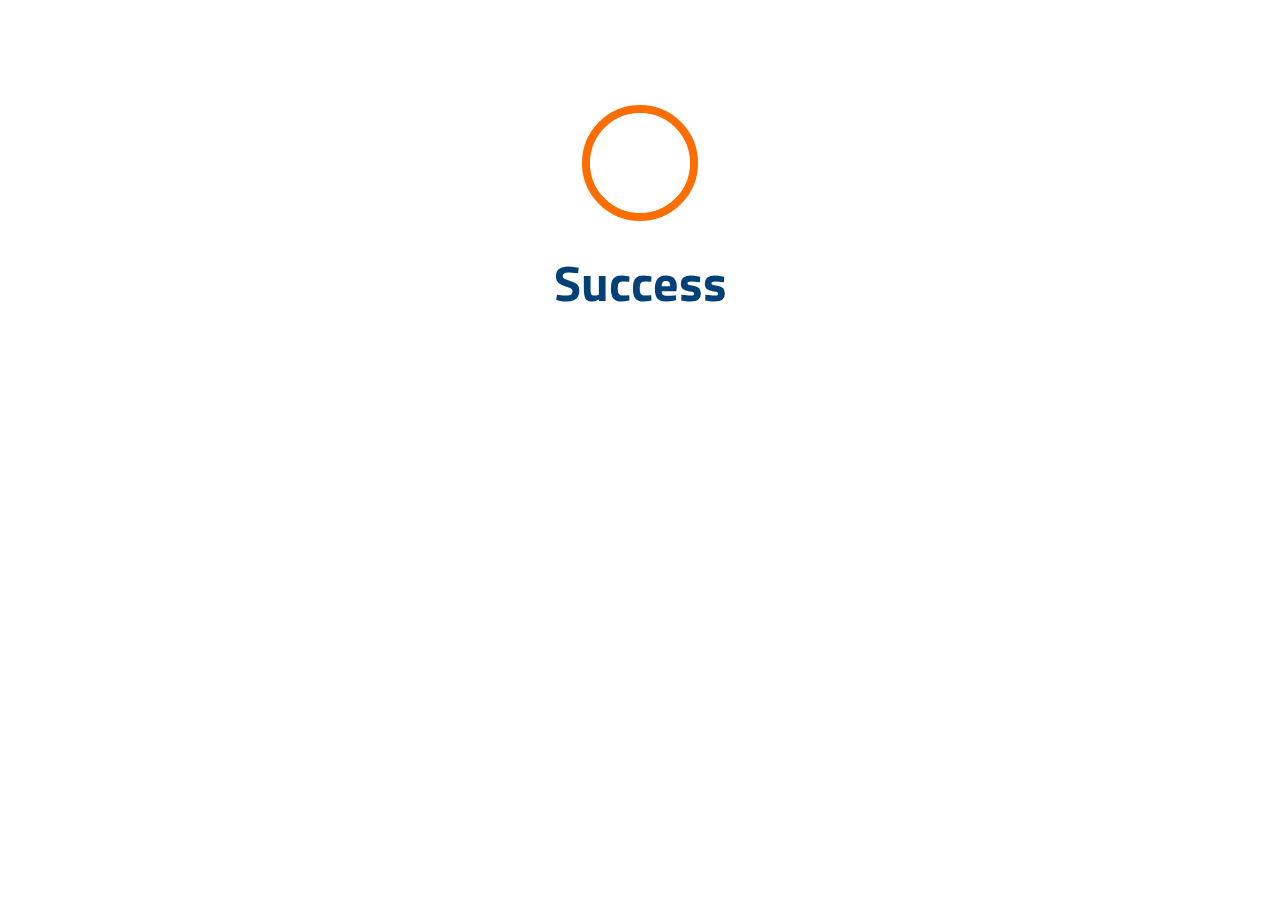
<file: success.html>
<!DOCTYPE html>
<html lang="en">
  <head>
    <meta charset="UTF-8" />
    <meta http-equiv="X-UA-Compatible" content="IE=edge" />
    <meta name="viewport" content="width=device-width, initial-scale=1.0" />
    <link rel="stylesheet" href="css/success.css" />
    <link rel="stylesheet" href="css/all.css" />
    <link rel="stylesheet" href="css/Normalize.css" />
    <!-- Google Font -->
    <link rel="preconnect" href="https://fonts.googleapis.com" />
    <link rel="preconnect" href="https://fonts.gstatic.com" crossorigin />
    <link
      href="https://fonts.googleapis.com/css2?family=Titillium+Web:wght@200;300;400;600;700;900&display=swap"
      rel="stylesheet"
    />
    <title>Thank you!</title>
  </head>
  <body>
    <div class="container">
      <div class="icon">
        <i class="fa-solid fa-check"></i>
      </div>
      <h1>Success</h1>
    </div>
    <script src="js/main.js"></script>
  </body>
</html>
</file>
<file: css/main.css>
:root {
  --background: white;
  --secondary-background: #f9f9fc;
  --main: #034078;
  --secondary: #ff6d00;
  --grey: #73777b;
  --box-text: #034078;
  --arrow-up: white;
  --arrow-up-hover: white;
  --shadowed-blue: #033665;
  --shadowed-orange: #f56b02;
  --border-color: #034078;
  --caret-color: #ff6d00;
}

.dark-mode {
  --background: #034078;
  --secondary-background: #034078;
  --main: white;
  --secondary: #ff6d00;
  --grey: #73777b;
  --box-text: white;
  --arrow-up: white;
  --arrow-up-hover: #034078;
  --shadowed-blue: rgb(226, 222, 222);
  --border-color: #ff6d00;
  --caret-color: white;
}

* {
  text-decoration: none;
}

html {
  scroll-behavior: smooth;
}

body {
  font-family: "Titillium Web", sans-serif;
}

ul {
  list-style: none;
}

/* Components */
.container {
  margin-left: auto;
  margin-right: auto;
  padding-left: 15px;
  padding-right: 15px;
}

.section-name {
  width: 100%;
  text-align: center;
  font-size: 8em;
  color: var(--secondary);
  margin: 0;
  margin-bottom: 60px;
  text-transform: uppercase;
}

.back-to-home {
  position: fixed;
  z-index: 10;
  right: 30px;
  bottom: 30px;
  background-color: var(--secondary);
  border-radius: 10px;
  -webkit-border-radius: 10px;
  -moz-border-radius: 10px;
  -ms-border-radius: 10px;
  -o-border-radius: 10px;
  cursor: pointer;
  transition: 0.3s;
  -webkit-transition: 0.3s;
  -moz-transition: 0.3s;
  -ms-transition: 0.3s;
  -o-transition: 0.3s;
  pointer-events: none;
  opacity: 0;
}

.back-to-home:hover {
  background-color: var(--main);
}

.back-to-home i {
  position: relative;
  color: var(--arrow-up);
  font-size: 35px;
}

.back-to-home:hover i {
  color: var(--arrow-up-hover);
}

.show-btn {
  opacity: 1;
  pointer-events: all;
}


/* Small */

@media (min-width: 768px) {
  .container {
    width: 750px;
  }
}

/* Medium */

@media (min-width: 992px) {
  .container {
    width: 970px;
  }
}

/* Large */

@media (min-width: 1200px) {
  .container {
    width: 1000px;
  }
}

/* Start Landing */
.landing {
  display: flex !important;
  position: relative;
  background-color: var(--background);
  overflow: hidden;
  justify-content: center;
  align-items: center;
  height: 100vh;
  box-shadow: 0 10px 40px -10px #828282;
}

.background {
  display: flex;
  flex-direction: column;
  position: absolute;
  width: 100%;
  height: 100%;
}

.background .line {
  display: flex;
  justify-content: space-between;
  white-space: nowrap;
  position: relative;
  top: -57%;
  width: 100%;
  font-size: 70px;
  transform: rotate(-30deg);
  -webkit-transform: rotate(-30deg);
  -moz-transform: rotate(-30deg);
  -ms-transform: rotate(-30deg);
  -o-transform: rotate(-30deg);
}

.background .line .icons-container {
  pointer-events: none;
  animation: move1 80s linear infinite -80s;
  -webkit-animation: move1 80s linear infinite -80s;
}

/* .background .line .container:nth-child(2) {
  animation: move2 80s linear infinite -40s;
  -webkit-animation: move2 80s linear infinite -40s;
} */
.background .line:nth-child(even) .icons-container {
  animation: move3 80s linear infinite -80s;
  -webkit-animation: move3 80s linear infinite -80s;
}

/* .background .line:nth-child(even) .container:nth-child(2) {
  animation: move4 80s linear infinite -40s;
  -webkit-animation: move4 80s linear infinite -40s;
} */
i {
  color: var(--main);
  padding: 0px 10px;
  font-size: 30px;
  user-select: none;
}

.landing .content {
  position: relative;
  width: 85%;
  height: 95%;
  background-color: var(--secondary-background);
  border-radius: 50px;
  -webkit-border-radius: 50px;
  -moz-border-radius: 50px;
  -ms-border-radius: 50px;
  -o-border-radius: 50px;
  z-index: 10;
  box-shadow: rgba(0, 0, 0, 0.35) 0px 5px 15px;
}

.main-links {
  display: flex;
  justify-content: center;
  font-family: "Titillium Web", sans-serif;
  padding-top: 10px;
}

.main-links ul {
  display: flex;
}

.main-links ul a {
  position: relative;
  color: var(--grey);
  letter-spacing: 1px;
  margin: 0px 20px;
  text-align: center;
  font-weight: 600;
  font-size: 20px;
}

.main-links ul a::before {
  content: attr(data-text);
  position: absolute;
  top: 50%;
  transform: translateY(-50%);
  -webkit-transform: translateY(-50%);
  -moz-transform: translateY(-50%);
  -ms-transform: translateY(-50%);
  -o-transform: translateY(-50%);
  color: var(--main);
  width: 0;
  overflow: hidden;
  border-right: 4px solid var(--main);
  transition: 0.5s;
  -webkit-transition: 0.5s;
  -moz-transition: 0.5s;
  -ms-transition: 0.5s;
  -o-transition: 0.5s;
}

.main-links ul a:hover::before {
  width: 100%;
}

.landing .content .dark-light {
  animation: beat 1s ease-in infinite;
  -webkit-animation: beat 1s ease-in infinite;
}

.social {
  position: absolute;
  top: 90px;
  left: 50%;
  transform: translateX(-50%);
  -webkit-transform: translateX(-50%);
  -moz-transform: translateX(-50%);
  -ms-transform: translateX(-50%);
  -o-transform: translateX(-50%);
  width: 100%;
  z-index: 10;
}

.social ul {
  display: flex;
  justify-content: center;
  align-items: center;
  height: 100%;
  padding: 0;
  margin: 0;
}

.social ul li {
  margin: 0px 10px;
}

.social ul a {
  display: block;
  color: var(--grey);
}

[id="switch"] {
  cursor: pointer;
  transition: 0.3s;
  -webkit-transition: 0.3s;
  -moz-transition: 0.3s;
  -ms-transition: 0.3s;
  -o-transition: 0.3s;
}

.social ul a i {
  transition: 0.3s;
  -webkit-transition: 0.3s;
  -moz-transition: 0.3s;
  -ms-transition: 0.3s;
  -o-transition: 0.3s;
}

.social ul a:hover i {
  color: var(--secondary);
}

[id="switch"]:hover {
  color: var(--secondary);
  transform: rotate(360deg);
  -webkit-transform: rotate(360deg);
  -moz-transform: rotate(360deg);
  -ms-transform: rotate(360deg);
  -o-transform: rotate(360deg);
}

main .content .text {
  position: absolute;
  display: flex;
  align-items: center;
  justify-content: center;
  flex-direction: column;
  top: 50%;
  transform: translateY(-50%);
  -webkit-transform: translateY(-50%);
  -moz-transform: translateY(-50%);
  -ms-transform: translateY(-50%);
  -o-transform: translateY(-50%);
  width: 100%;
}

.landing .content .text h1 {
  color: var(--secondary);
  text-align: center;
  font-weight: 800;
  font-size: 80px;
  letter-spacing: 2px;
  margin: 0;
}

.landing .content .text h1 span {
  font-weight: 800;
  color: var(--main);
}

.landing .content .text h2 {
  text-align: center;
  font-size: 40px;
  font-weight: 300;
  color: var(--grey);
}

.arrow {
  position: absolute;
  bottom: 10px;
  left: 50%;
  transform: translate(-50%, -50%);
}

.arrow span {
  display: block;
  width: 20px;
  height: 20px;
  border-bottom: 5px solid var(--main);
  border-right: 5px solid var(--main);
  transform: rotate(45deg);
  animation: animate 2s infinite;
}

.arrow span:nth-child(2) {
  animation-delay: -0.2s;
}

.arrow span:nth-child(3) {
  animation-delay: -0.4s;
}

@media (max-width: 767.5px) {
  .landing .content {
    width: 90%;
  }

  .main-links {
    padding: 10px;
  }

  .main-links ul {
    display: flex;
    justify-content: center;
    padding: 0;
    flex-wrap: wrap;
    gap: 10px;
  }

  .main-links ul a {
    font-size: 15px;
    margin: 0 10px;
  }

  .landing .content .text h1 {
    font-size: 40px;
  }

  .landing .content .text h2 {
    font-size: 20px;
  }

  .social i,
  .dark-light i {
    font-size: 20px;
  }
}

/* End Landing */

/* Start Projects */
.projects {
  min-height: 100vh;
  padding-top: 50px;
  padding-bottom: 50px;
  background-color: var(--background);
}

.projects .container {
  display: grid;
  grid-template-columns: repeat(auto-fill, minmax(350px, 1fr));
  gap: 40px;
  align-items: center;
}

.projects .box {
  overflow: hidden;
  box-shadow: 0px 8px 15px rgba(0, 0, 0, 0.35);
  border-radius: 10px;
  -webkit-border-radius: 10px;
  -moz-border-radius: 10px;
  -ms-border-radius: 10px;
  -o-border-radius: 10px;
  cursor: pointer;
  transition: 0.3s;
  -webkit-transition: 0.3s;
  -moz-transition: 0.3s;
  -ms-transition: 0.3s;
  -o-transition: 0.3s;
}

.projects .box:hover {
  transform: scale(1.05);
  -webkit-transform: scale(1.05);
  -moz-transform: scale(1.05);
  -ms-transform: scale(1.05);
  -o-transform: scale(1.05);
}

.projects .box .image {
  position: relative;
  border-bottom: 5px solid var(--main);
  background-color: var(--main);
}

.projects .box .image::before {
  content: "";
  position: absolute;
  width: 100%;
  height: 0;
  bottom: 0;
  background-color: var(--main);
  opacity: 1;
  transition: 0.3s;
  -webkit-transition: 0.3s;
  -moz-transition: 0.3s;
  -ms-transition: 0.3s;
  -o-transition: 0.3s;
}

.projects .box:hover .image::before {
  height: 100%;
}

.projects .box img {
  display: block;
  width: 100%;
}

.projects .box .links {
  position: absolute;
  width: 100%;
  top: 50%;
  transform: translateY(-50%);
  -webkit-transform: translateY(-50%);
  -moz-transform: translateY(-50%);
  -ms-transform: translateY(-50%);
  -o-transform: translateY(-50%);
  text-align: center;
  opacity: 0;
  z-index: -10;
  transition: 0.3s;
  -webkit-transition: 0.3s;
  -moz-transition: 0.3s;
  -ms-transition: 0.3s;
  -o-transition: 0.3s;
}

.projects .box .links i {
  color: var(--background);
  transition: 0.3s;
  -webkit-transition: 0.3s;
  -moz-transition: 0.3s;
  -ms-transition: 0.3s;
  -o-transition: 0.3s;
}

.projects .box:hover .links {
  z-index: 1;
  opacity: 1;
}

.projects .box .links i:hover {
  color: var(--secondary);
}

.projects .box .description p {
  margin: 0;
  padding: 20px;
  font-size: 20px;
  font-weight: 600;
  color: var(--box-text);
}

.projects .box .notes {
  display: none;
  margin: 0;
  padding: 0px 20px;
  color: var(--box-text);
}

.projects .box:hover .notes {
  display: block;
}

.projects .box .notes ul {
  display: flex;
  column-gap: 45px;
  row-gap: 10px;
  list-style: disc !important;
  margin-left: 0px;
  padding-top: 0px;
  margin-top: 10px;
  padding-left: 20px;
  flex-wrap: wrap;
}


@media (max-width: 767.5px) {
  .projects .container {
    display: block;
  }

  .projects .container .box {
    margin-bottom: 30px;
  }

  .projects h2 {
    font-size: 50px;
  }
}

/* End Projects */

/* Start Skills */
.skills {
  background-color: var(--secondary-background);
  min-height: 120vh;
  padding-top: 50px;
  padding-bottom: 50px;
  position: relative;
}

.skills-container {
  position: absolute;
  top: 60%;
  left: 50%;
  transform: translate(-50%, -50%);
  -webkit-transform: translate(-50%, -50%);
  -moz-transform: translate(-50%, -50%);
  -ms-transform: translate(-50%, -50%);
  -o-transform: translate(-50%, -50%);
  animation: floating 3s ease-in-out infinite;
  -webkit-animation: floating 3s ease-in-out infinite;
}

.skills-container:hover {
  animation: none;
  -webkit-animation: none;
}

.skills ul {
  position: relative;
  margin: 0;
  padding: 0;
  width: 300px;
  transform: skewY(-15deg);
  -webkit-transform: skewY(-15deg);
  -moz-transform: skewY(-15deg);
  -ms-transform: skewY(-15deg);
  -o-transform: skewY(-15deg);
}

.skills ul li {
  position: relative;
  background-color: var(--main);
  color: var(--background);
  font-weight: 700;
  padding: 50px 20px;
  text-align: center;
  text-transform: uppercase;
  transition: 0.3s;
  -webkit-transition: 0.3s;
  -moz-transition: 0.3s;
  -ms-transition: 0.3s;
  -o-transition: 0.3s;
  cursor: pointer;
}

.skills ul li::before {
  content: "";
  position: absolute;
  height: 100%;
  width: 50px;
  left: -50px;
  top: 0;
  transform-origin: right;
  transform: skewY(45deg);
  -webkit-transform: skewY(45deg);
  -moz-transform: skewY(45deg);
  -ms-transform: skewY(45deg);
  -o-transform: skewY(45deg);
  background-color: var(--shadowed-blue);
  transition: 0.3s;
  -webkit-transition: 0.3s;
  -moz-transition: 0.3s;
  -ms-transition: 0.3s;
  -o-transition: 0.3s;
}

.skills ul li::after {
  content: "";
  position: absolute;
  top: -50px;
  left: 0;
  width: 100%;
  height: 50px;
  background-color: var(--main);
  transform-origin: bottom;
  transform: skewX(45deg);
  -webkit-transform: skewX(45deg);
  -moz-transform: skewX(45deg);
  -ms-transform: skewX(45deg);
  -o-transform: skewX(45deg);
  transition: 0.3s;
  -webkit-transition: 0.3s;
  -moz-transition: 0.3s;
  -ms-transition: 0.3s;
  -o-transition: 0.3s;
}

.skills ul li:first-child {
  z-index: 3;
}

.skills ul li:nth-child(2) {
  z-index: 2;
}

.skills ul li:last-child {
  z-index: 1;
}

.skills ul li:hover {
  background-color: var(--secondary);
  transform: translateX(50px);
  -webkit-transform: translateX(50px);
  -moz-transform: translateX(50px);
  -ms-transform: translateX(50px);
  -o-transform: translateX(50px);
}

.skills ul li:hover::before {
  background-color: var(--shadowed-orange);
}

.skills ul li:hover::after {
  background-color: var(--secondary);
}

.skills ul li:first-child::after {
  background-color: var(--shadowed-blue);
}

.skills ul li:first-child:hover:after {
  background-color: var(--shadowed-orange);
}

.skills ul li:last-child::after {
  box-shadow: -200px 200px 20px rgba(0, 0, 0, 0.25);
}

.skills ul li p {
  color: var(--background);
  font-weight: 700;
  transition: 0.3s;
  -webkit-transition: 0.3s;
  -moz-transition: 0.3s;
  -ms-transition: 0.3s;
  -o-transition: 0.3s;
}

.skills ul li div {
  position: absolute;
  top: 50%;
  left: 50%;
  transform: translate(-50%, -50%);
  -webkit-transform: translate(-50%, -50%);
  -moz-transform: translate(-50%, -50%);
  -ms-transform: translate(-50%, -50%);
  -o-transform: translate(-50%, -50%);
  display: flex;

  gap: 10px;
  opacity: 0;
  transition: 0.3s;
  -webkit-transition: 0.3s;
  -moz-transition: 0.3s;
  -ms-transition: 0.3s;
  -o-transition: 0.3s;
}

.skills ul li div img {
  width: 40px;
}

.skills ul li:hover p {
  opacity: 0;
}

.skills ul li:hover div {
  opacity: 1;
}

.skills-container .images {
  display: flex;
  justify-content: center;
  flex-wrap: wrap;
  width: 100%;
}

@media (max-width: 767.5px) {
  .skills {
    min-height: 90vh;
  }

  .skills h2 {
    font-size: 60px;
  }

  .skills ul {
    width: 200px;
  }

  .skills ul li {
    padding: 35px 20px;
  }

  .skills ul li div {
    flex-wrap: wrap;
    justify-content: center;
  }

  .skills ul li div img {
    width: 30px;
  }
}

/* End Skills */

/* Start Contact */
.contact {
  display: flex;
  gap: 20px;
  padding-top: 50px;
  padding: 50px 50px 0px;
  overflow: hidden;
  background-color: var(--background);
}

.contact .about-me {
  flex-basis: 50%;
  padding-bottom: 20px;
}

.contact .about-me>img {
  display: none;
}

.contact .about-me h2 {
  color: var(--secondary);
  font-size: 7em;
  margin: 0;
}

.contact .about-me p {
  font-size: 1.5em;
  margin: 0;
  margin-top: 20px;
  margin-bottom: 40px;
  color: var(--box-text);
  line-height: 1.5;
}

.contact .about-me .resume {
  border: none;
  border-radius: 20px;
  -webkit-border-radius: 20px;
  -moz-border-radius: 20px;
  -ms-border-radius: 20px;
  -o-border-radius: 20px;
  background-color: var(--border-color);
  color: white;
  padding: 10px 20px;
  margin-bottom: 50px;
  cursor: pointer;
}

.contact .about-me .resume a {
  color: white;
}

.contact .about-me .resume:hover {
  animation: button-beat 1s linear alternate infinite;
  -webkit-animation: button-beat 1s linear alternate infinite;
}

.contact .image {
  position: relative;
  display: flex;
  align-items: flex-end;
  justify-content: end;
  flex-basis: 50%;
  z-index: 2;
}

.contact .image .shapes-container {
  position: absolute;
  width: 100%;
  height: 100%;
}

.contact .image .shapes-container span {
  display: inline-block;
  position: relative;
  z-index: -1;
}

.contact .image .shapes-container .circle {
  border-radius: 50%;
  -webkit-border-radius: 50%;
  -moz-border-radius: 50%;
  -ms-border-radius: 50%;
  -o-border-radius: 50%;
  background-color: var(--grey);
  opacity: 0.3;
  animation: moving-shapes 15s linear infinite;
  -webkit-animation: moving-shapes 15s linear infinite;
  animation-duration: calc(100s / var(--i));
}

.contact .image .shapes-container .small-circle {
  width: 10px;
  height: 10px;
}

.contact .image .shapes-container .big-circle {
  width: 20px;
  height: 20px;
}

.contact .image .shapes-container .rectangle {
  width: 40px;
  height: 3px;
  transform: rotate(-20deg);
  -webkit-transform: rotate(-20deg);
  -moz-transform: rotate(-20deg);
  -ms-transform: rotate(-20deg);
  -o-transform: rotate(-20deg);
  animation: moving-shapes 15s linear infinite -4s;
  -webkit-animation: moving-shapes 15s linear infinite -4s;
  animation-duration: calc(100s / var(--i));
}

.rectangle.off {
  background-color: var(--grey);
  opacity: 0.1;
}

.rectangle.on {
  background-color: var(--main);
}

.contact .image img {
  width: 100%;
}

.contact form {
  max-width: 400px;
  height: 200px;
  display: flex;
  flex-direction: column;
  gap: 10px;
}

.contact form input[type="email"] {
  color: var(--main);
  background-color: var(--background);
  border: 2px solid var(--main);
  border-radius: 10px;
  outline: transparent;
  padding: 10px;
  transition: 0.3s;
  -webkit-transition: 0.3s;
  -moz-transition: 0.3s;
  -ms-transition: 0.3s;
  -o-transition: 0.3s;
  -webkit-border-radius: 10px;
  -moz-border-radius: 10px;
  -ms-border-radius: 10px;
  -o-border-radius: 10px;
  caret-color: var(--caret-color);
}

.contact textarea {
  height: 200px;
  border: 2px solid var(--main);
  color: var(--main);
  background-color: var(--background);
  border-radius: 10px;
  outline: transparent;
  padding: 10px;
  transition: 0.3s;
  -webkit-transition: 0.3s;
  -moz-transition: 0.3s;
  -ms-transition: 0.3s;
  -o-transition: 0.3s;
  -webkit-border-radius: 10px;
  -moz-border-radius: 10px;
  -ms-border-radius: 10px;
  -o-border-radius: 10px;
  caret-color: var(--caret-color);
}

.contact form input[type="email"]::placeholder,
.contact textarea::placeholder {
  color: var(--caret-color);
  font-weight: bold;
  opacity: 0.7;
  transition: 0.3s;
  -webkit-transition: 0.3s;
  -moz-transition: 0.3s;
  -ms-transition: 0.3s;
  -o-transition: 0.3s;
}

.contact .hire {
  color: white;
  background-color: var(--border-color);
  padding: 10px 20px;
  border: none;
  border-radius: 20px;
  -webkit-border-radius: 20px;
  -moz-border-radius: 20px;
  -ms-border-radius: 20px;
  -o-border-radius: 20px;
  cursor: pointer;
  transition: 0.3s;
  -webkit-transition: 0.3s;
  -moz-transition: 0.3s;
  -ms-transition: 0.3s;
  -o-transition: 0.3s;
}

.contact form input[type="email"]:focus,
.contact textarea:focus {
  box-shadow: 0px 5px 13px rgba(0, 0, 0, 0.35);
}

.contact form input[type="email"]:focus::placeholder,
.contact textarea:focus::placeholder {
  font-weight: normal;
  opacity: 0.4;
}

.contact .hire:hover {
  transform: scale(1.1);
  -webkit-transform: scale(1.1);
  -moz-transform: scale(1.1);
  -ms-transform: scale(1.1);
  -o-transform: scale(1.1);
  color: white;
  background-color: var(--secondary);
}

/* Large */
@media (max-width: 1200px) {
  .contact {
    flex-direction: column;
    text-align: center;
  }

  .contact .about-me {
    display: flex;
    flex-direction: column;
    order: 1;
    padding-bottom: 20px;
  }

  .contact .about-me h2 {
    margin-bottom: 30px;
  }

  .contact .about-me .resume {
    max-width: 200px;
    align-self: center;
  }

  .contact .about-me form {
    width: 100%;
    align-self: center;
  }

  .contact .about-me img {
    align-self: center;
  }

  .contact .about-me>img {
    display: block;
    width: 400px;
    clip-path: circle();
    object-position: -25px 10px;
  }

  .contact .image {
    display: none;
  }

  .contact .image img {
    max-width: 700px;
  }

  /* Small */
  @media (max-width: 767.5px) {
    .contact .about-me h2 {
      font-size: 60px;
    }

    .contact .about-me>img {
      object-position: -25px 10px;
      clip-path: circle();
    }

    .contact form {
      justify-content: center;
      align-items: center;
      width: 100%;
    }

    .contact form input[type="email"],
    .contact textarea {
      width: 100%;
    }
  }

  /* X Small */
  @media (max-width: 425.5px) {


    .contact .about-me>img {
      object-position: -25px 10px;
      width: 300px;
    }

    .contact .about-me p {
      font-size: 1.2em;
    }
  }
}

/* End Contact */

/* Animation */
@keyframes move1 {
  0% {
    transform: translateX(-10%);
    -webkit-transform: translateX(-10%);
    -moz-transform: translateX(-10%);
    -ms-transform: translateX(-10%);
    -o-transform: translateX(-10%);
  }

  100% {
    transform: translateX(-110%);
    -webkit-transform: translateX(-110%);
    -moz-transform: translateX(-110%);
    -ms-transform: translateX(-110%);
    -o-transform: translateX(-110%);
  }
}

@keyframes move3 {
  0% {
    transform: translateX(-50%);
    -webkit-transform: translateX(-50%);
    -moz-transform: translateX(-50%);
    -ms-transform: translateX(-50%);
    -o-transform: translateX(-50%);
  }

  100% {
    transform: translateX(50%);
    -webkit-transform: translateX(50%);
    -moz-transform: translateX(50%);
    -ms-transform: translateX(50%);
    -o-transform: translateX(50%);
  }
}

@keyframes beat {
  0% {
    transform: scale(1);
    -webkit-transform: scale(1);
    -moz-transform: scale(1);
    -ms-transform: scale(1);
    -o-transform: scale(1);
  }

  50% {
    transform: scale(1.2);
    -webkit-transform: scale(1.2);
    -moz-transform: scale(1.2);
    -ms-transform: scale(1.2);
    -o-transform: scale(1.2);
  }

  100% {
    transform: scale(1);
    -webkit-transform: scale(1);
    -moz-transform: scale(1);
    -ms-transform: scale(1);
    -o-transform: scale(1);
  }
}

@keyframes button-beat {
  0% {
    transform: scale(1);
    -webkit-transform: scale(1);
    -moz-transform: scale(1);
    -ms-transform: scale(1);
    -o-transform: scale(1);
  }

  50% {
    transform: scale(1.1);
    -webkit-transform: scale(1.1);
    -moz-transform: scale(1.1);
    -ms-transform: scale(1.1);
    -o-transform: scale(1.1);
  }

  100% {
    transform: scale(1);
    -webkit-transform: scale(1);
    -moz-transform: scale(1);
    -ms-transform: scale(1);
    -o-transform: scale(1);
  }
}

@keyframes animate {
  0% {
    opacity: 0;
    transform: rotate(45deg) translate(-20px, -20px);
  }

  50% {
    opacity: 1;
  }

  100% {
    opacity: 0;
    transform: rotate(45deg) translate(20px, 20px);
  }
}

@keyframes moving-shapes {
  0% {
    transform: translateY(100vh);
    -webkit-transform: translateY(100vh);
    -moz-transform: translateY(100vh);
    -ms-transform: translateY(100vh);
    -o-transform: translateY(100vh);
  }

  100% {
    transform: translateY(-10vh) rotate(360deg);
    -webkit-transform: translateY(-10vh) rotate(360deg);
    -moz-transform: translateY(-10vh) rotate(360deg);
    -ms-transform: translateY(-10vh) rotate(360deg);
    -o-transform: translateY(-10vh) rotate(360deg);
  }
}

@keyframes floating {
  0% {
    transform: translate(-50%, -50%);
    -webkit-transform: translate(-50%, -50%);
    -moz-transform: translate(-50%, -50%);
    -ms-transform: translate(-50%, -50%);
    -o-transform: translate(-50%, -50%);
  }

  50% {
    transform: translate(-50%, -40%);
    -webkit-transform: translate(-50%, -40%);
    -moz-transform: translate(-50%, -40%);
    -ms-transform: translate(-50%, -40%);
    -o-transform: translate(-50%, -40%);
  }

  100% {
    transform: translate(-50%, -50%);
    -webkit-transform: translate(-50%, -50%);
    -moz-transform: translate(-50%, -50%);
    -ms-transform: translate(-50%, -50%);
    -o-transform: translate(-50%, -50%);
  }
}

/* End Animation */
</file>
<file: css/success.css>
:root {
  --background: white;
  --main: #034078;
  --secondary: #ff6d00;
}
.dark-mode {
  --background: #034078;
  --main: white;
  --secondary: #ff6d00;
}
body {
  font-family: "Titillium Web", sans-serif;
  background-color: var(--background);
}
.container {
  display: flex;
  flex-direction: column;
  justify-content: center;
  align-items: center;
  min-height: 50vh;
}
.container .icon {
  position: relative;
  display: flex;
  justify-content: center;
  align-items: center;
  width: 100px;
  height: 100px;
  border-radius: 50%;
  -webkit-border-radius: 50%;
  -moz-border-radius: 50%;
  -ms-border-radius: 50%;
  -o-border-radius: 50%;
  border: 8px solid var(--secondary);
  overflow: hidden;
}
.container .icon::before {
  content: "";
  position: absolute;
  width: 100%;
  height: 100%;
  border-radius: 50%;
  -webkit-border-radius: 50%;
  -moz-border-radius: 50%;
  -ms-border-radius: 50%;
  -o-border-radius: 50%;
  background-color: var(--background);
  inset: 0;
  animation: success-icon 1s ease forwards;
  -webkit-animation: success-icon 1s ease forwards;
}
.container i {
  font-size: 80px;
  color: var(--secondary);
}
.container h1 {
  font-size: 50px;
  color: var(--main);
}

/* Animation */
@keyframes success-icon {
  0% {
    transform: translate(0, 0);
    -webkit-transform: translate(0, 0);
    -moz-transform: translate(0, 0);
    -ms-transform: translate(0, 0);
    -o-transform: translate(0, 0);
  }
  100% {
    transform: translate(100%, -100%);
    -webkit-transform: translate(100%, -100%);
    -moz-transform: translate(100%, -100%);
    -ms-transform: translate(100%, -100%);
    -o-transform: translate(100%, -100%);
  }
}
</file>
